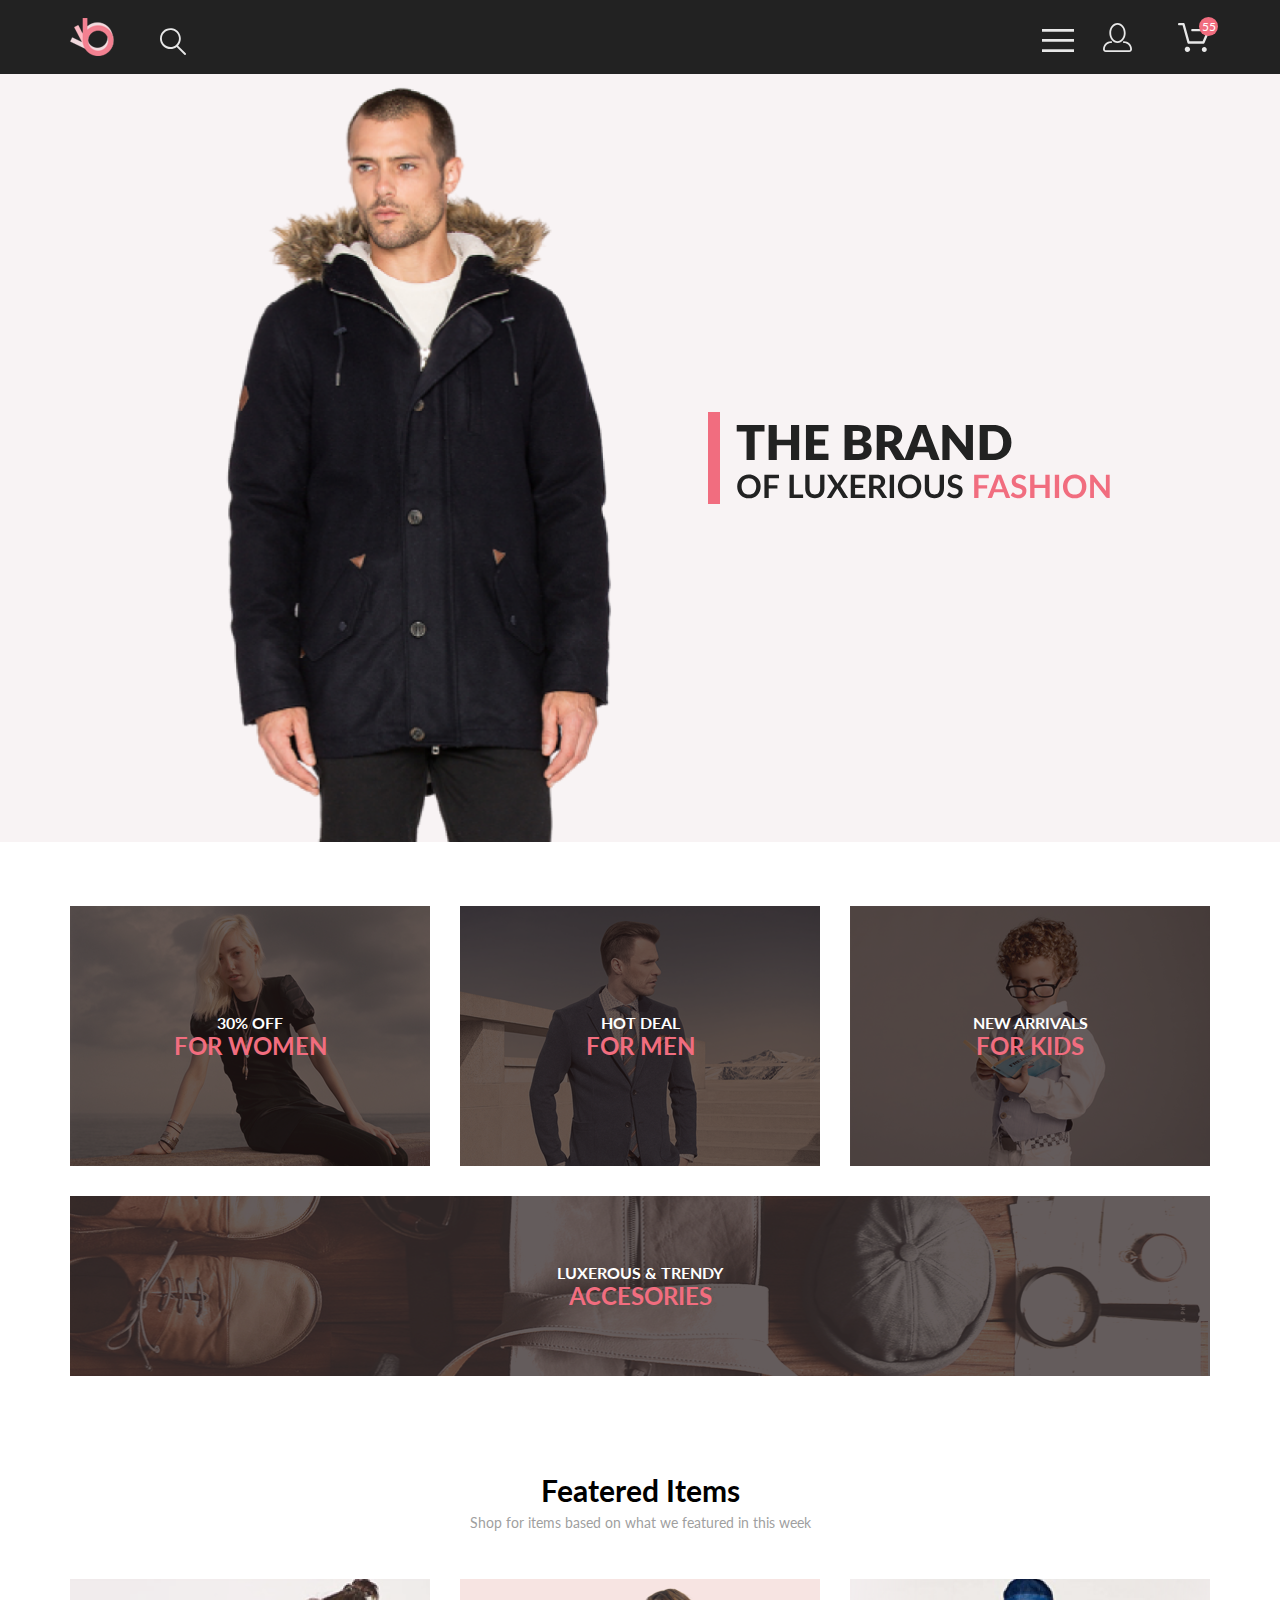
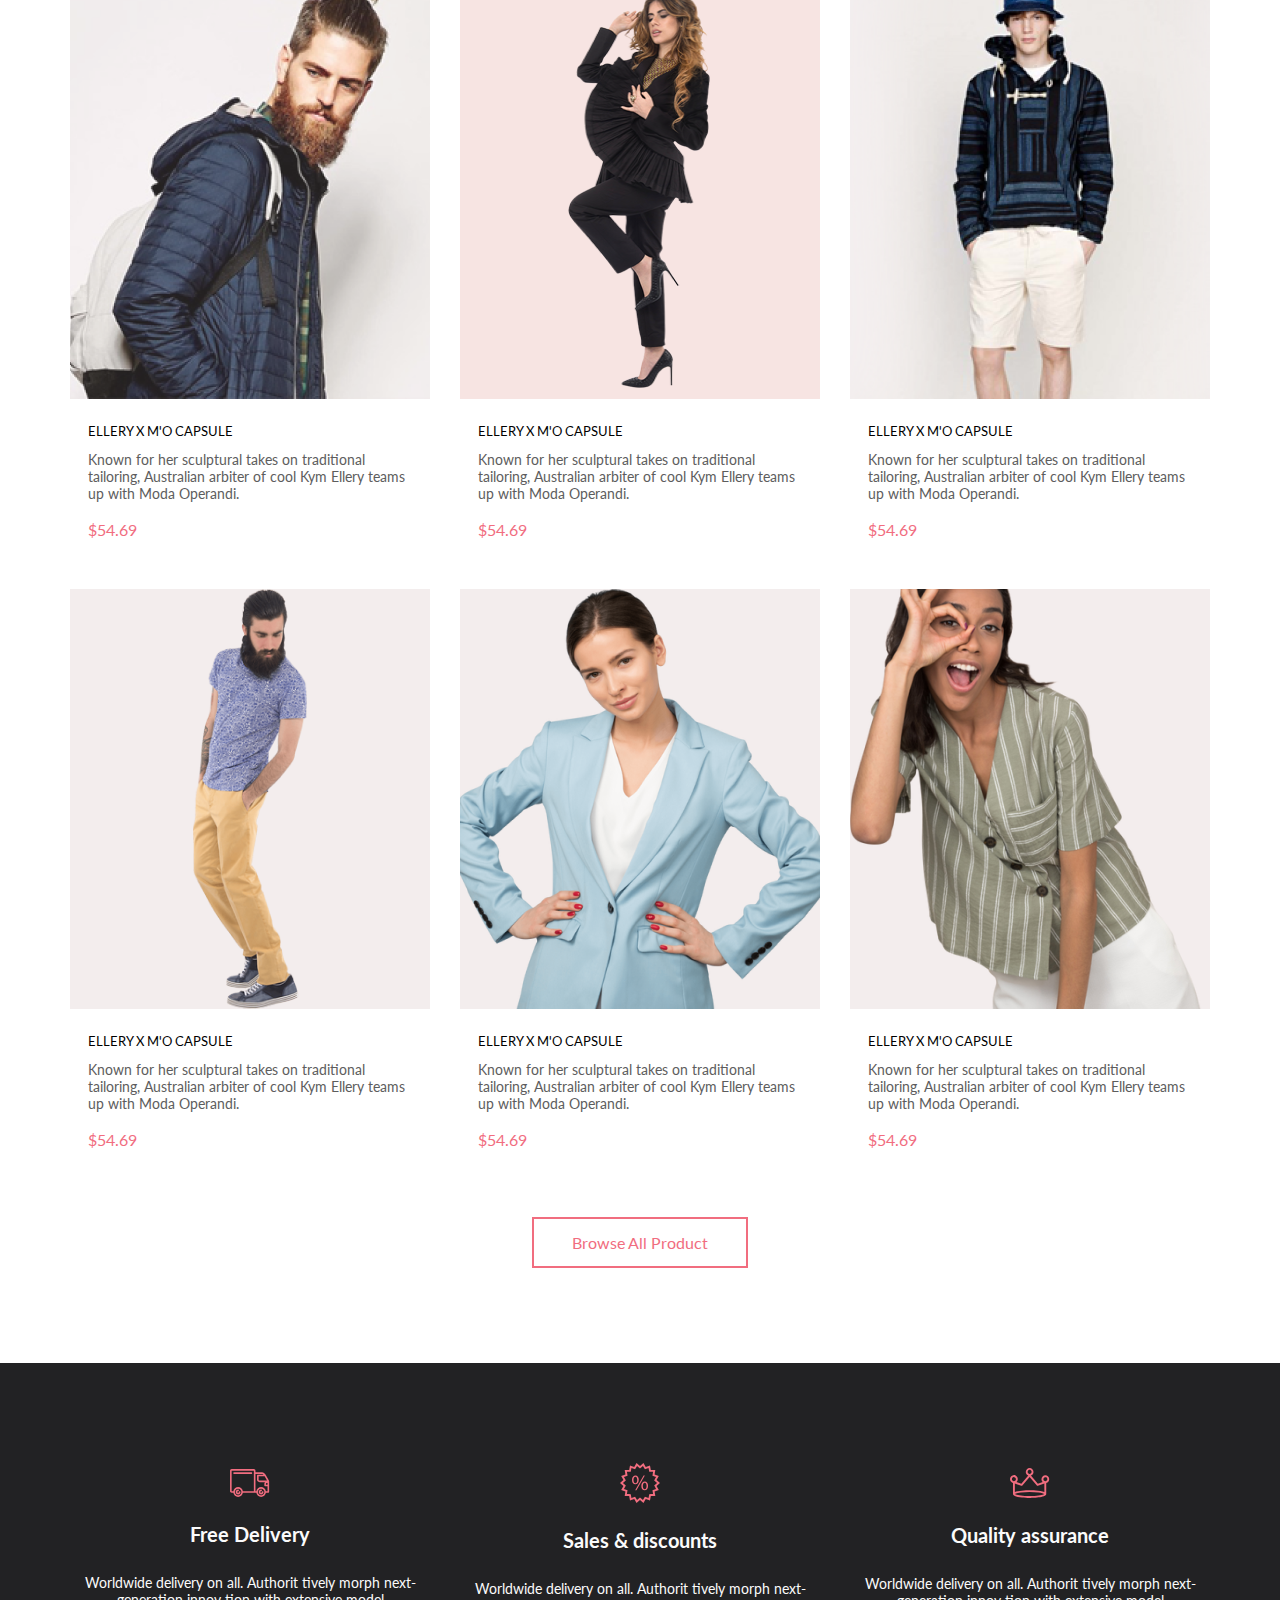
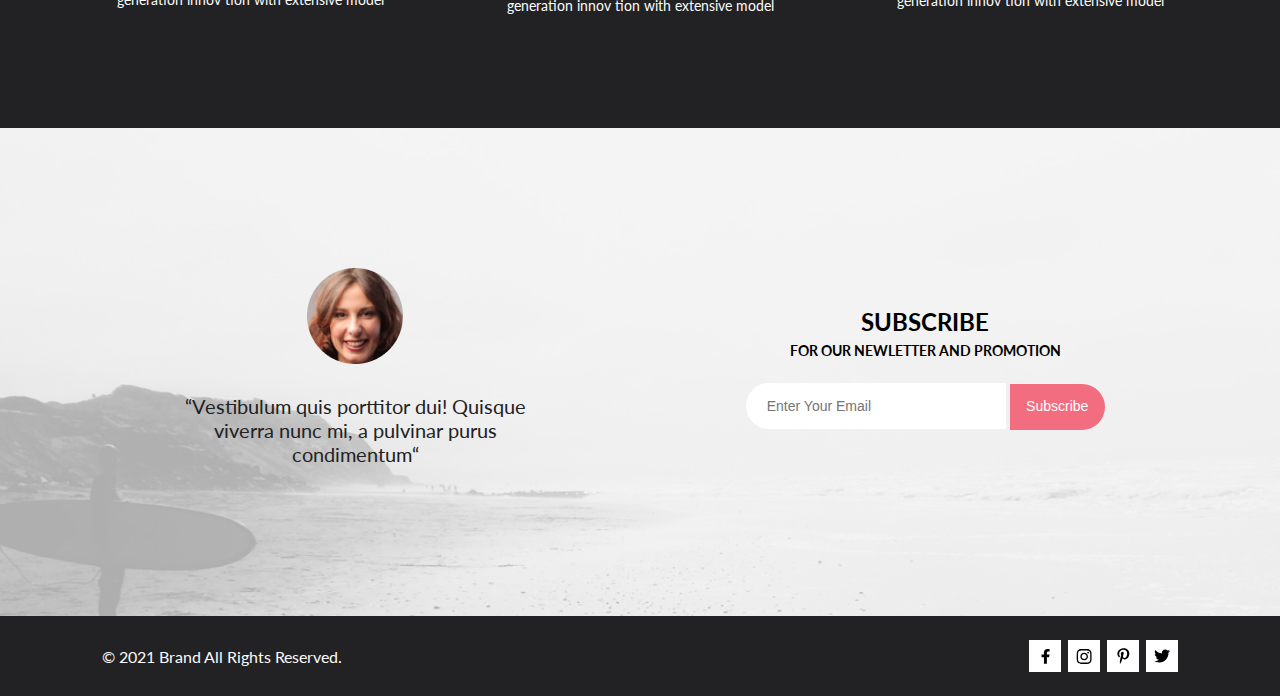
<file: index.html>
<!DOCTYPE html>
<html lang="en">

<head>
    <meta charset="UTF-8">
    <meta name="viewport" content="width=device-width, initial-scale=1.0">
    <title>Main - The Brand of Luxerous Fasion</title>
    <link href="style.css" rel="stylesheet">
    <link rel="icon" href="img/fav.ico" type="image/x-icon">
</head>

<body>
    <script>
        function toggleMenu(elemid) {
            var element = document.getElementById(elemid);
            element.classList.toggle("open")
            if (element == nav_side) {
                element = document.getElementById("nav_side_2");
                element.classList.toggle("open")
            }
        } 
    </script>

    <header>
        <div class="container">
            <div class="header_left">
                <a class="logo_icon" href="index.html">
                    <img src="img/logo.svg" alt="logo"></a>
                <a class="search_icon" href="#">
                    <img src="img/search.svg" alt="search"></a>
            </div>
            <div class="header_right">
                <a class="menu_icon" href="#" onclick="toggleMenu('nav_side')">
                    <img src="img/menu.svg" alt="menu"></a>
                <a class="profile_icon" href="registration.html">
                    <img src="img/usericon.svg" alt="profile"></a>
                <a class="cart_icon" href="cart.html">
                    <img src="img/cart.svg" alt="cart">
                    <span>55</span>
                </a>
            </div>
        </div>
    </header>

    <div class="banner_wrapper">
        <nav class="nav_side" id="nav_side">
            <img src="img/close.svg" alt="close" onclick="toggleMenu('nav_side')">
            <h3>MENU</h3>
            <ul>
                <li class="nav_side__category">MAN
                    <ul>
                        <li class="nav_side__subcategory">Accessories</li>
                        <li class="nav_side__subcategory">Bags</li>
                        <li class="nav_side__subcategory">Denim</li>
                        <li class="nav_side__subcategory">T-Shirts</li>
                    </ul>
                </li>
                <li class="nav_side__category">WOMAN
                    <ul>
                        <li class="nav_side__subcategory">Accessories</li>
                        <li class="nav_side__subcategory">Jackets & Coats</li>
                        <li class="nav_side__subcategory">Polos</li>
                        <li class="nav_side__subcategory">T-Shirts</li>
                        <li class="nav_side__subcategory">Shirts</li>
                    </ul>
                </li>
                <li class="nav_side__category">KIDS
                    <ul>
                        <li class="nav_side__subcategory">Accessories</li>
                        <li class="nav_side__subcategory">Jackets & Coats</li>
                        <li class="nav_side__subcategory">Polos</li>
                        <li class="nav_side__subcategory">T-Shirts</li>
                        <li class="nav_side__subcategory">Shirts</li>
                        <li class="nav_side__subcategory">Bags</li>
                    </ul>
                </li>
            </ul>
        </nav>
        <div class="banner_wrapper_dark" id="nav_side_2"></div>
        <div class="banner">
            <a href="index.html" class="banner_man">
                <img src="img/bunner_man.png" alt="man" class="banner_man_img"></a>
            <a href="index.html" class="banner_text">
                <img src="img/logo_written.svg" alt="The Brand of Luxerious Fashion" class="banner_text_img"></a>
        </div>
    </div>

    <main class="container">
        <nav class="nav_catalog">
            <a href="catalog.html" class="nav_catalog_item for_women">
                <h4>30% OFF</h4>
                <h3>FOR WOMEN</h3>
            </a>
            <a href="catalog.html" class="nav_catalog_item for_men">
                <h4>HOT DEAL</h4>
                <h3>FOR MEN</h3>
            </a>
            <a href="catalog.html" class="nav_catalog_item for_kids">
                <h4>NEW ARRIVALS</h4>
                <h3>FOR KIDS</h3>
            </a>
            <a href="catalog.html" class="nav_catalog_item for_accesories">
                <h4>LUXEROUS & TRENDY</h4>
                <h3>ACCESORIES</h3>
            </a>
        </nav>
        <div class="featured">
            <h2>Featered Items</h2>
            <p>Shop for items based on what we featured in this week</p>
            <div class="featured_items_grid">
                <div class="featured_item">
                    <div class="featured_item_wrapper">
                        <img src="img/products/man1.png" alt="product">
                        <div class="featured_item_wrapper_dark">
                            <a class="add-to-cart" href="cart.html">
                                <img src="img/cart.svg" alt="Add to cart">
                                <div>Add to cart</div>
                            </a>
                        </div>
                    </div>
                    <a class="product_link product_name_link" href="product.html">ELLERY X M'O CAPSULE</a>
                    <a class="product_link product_description_link" href="product.html">Known for her sculptural takes
                        on traditional tailoring, Australian
                        arbiter of cool Kym Ellery teams up with Moda Operandi.</a>
                    <a class="product_link product_price_link" href="product.html">$54.69</a>
                </div>
                <div class="featured_item">
                    <div class="featured_item_wrapper">
                        <img src="img/products/prod2.png" alt="product">
                        <div class="featured_item_wrapper_dark">
                            <a class="add-to-cart">
                                <img src="img/cart.svg" alt="Add to cart">
                                <div>Add to cart</div>
                            </a>
                        </div>
                    </div>
                    <a class="product_link product_name_link" href="product.html">ELLERY X M'O CAPSULE</a>
                    <a class="product_link product_description_link" href="product.html">Known for her sculptural takes
                        on traditional tailoring, Australian
                        arbiter of cool Kym Ellery teams up with Moda Operandi.</a>
                    <a class="product_link product_price_link" href="product.html">$54.69</a>
                </div>
                <div class="featured_item">
                    <div class="featured_item_wrapper">
                        <img src="img/products/man3.png" alt="product">
                        <div class="featured_item_wrapper_dark">
                            <a class="add-to-cart">
                                <img src="img/cart.svg" alt="Add to cart">
                                <div>Add to cart</div>
                            </a>
                        </div>
                    </div>
                    <a class="product_link product_name_link" href="product.html">ELLERY X M'O CAPSULE</a>
                    <a class="product_link product_description_link" href="product.html">Known for her sculptural takes
                        on traditional tailoring, Australian
                        arbiter of cool Kym Ellery teams up with Moda Operandi.</a>
                    <a class="product_link product_price_link" href="product.html">$54.69</a>
                </div>
                <div class="featured_item">
                    <div class="featured_item_wrapper">
                        <img src="img/products/man4.png" alt="product">
                        <div class="featured_item_wrapper_dark">
                            <a class="add-to-cart">
                                <img src="img/cart.svg" alt="Add to cart">
                                <div>Add to cart</div>
                            </a>
                        </div>
                    </div>
                    <a class="product_link product_name_link" href="product.html">ELLERY X M'O CAPSULE</a>
                    <a class="product_link product_description_link" href="product.html">Known for her sculptural takes
                        on traditional tailoring, Australian
                        arbiter of cool Kym Ellery teams up with Moda Operandi.</a>
                    <a class="product_link product_price_link" href="product.html">$54.69</a>
                </div>
                <div class="featured_item">
                    <div class="featured_item_wrapper">
                        <img src="img/products/prod5.png" alt="product">
                        <div class="featured_item_wrapper_dark">
                            <a class="add-to-cart">
                                <img src="img/cart.svg" alt="Add to cart">
                                <div>Add to cart</div>
                            </a>
                        </div>
                    </div>
                    <a class="product_link product_name_link" href="product.html">ELLERY X M'O CAPSULE</a>
                    <a class="product_link product_description_link" href="product.html">Known for her sculptural takes
                        on traditional tailoring, Australian
                        arbiter of cool Kym Ellery teams up with Moda Operandi.</a>
                    <a class="product_link product_price_link" href="product.html">$54.69</a>
                </div>
                <div class="featured_item">
                    <div class="featured_item_wrapper">
                        <img src="img/products/prod6.png" alt="product">
                        <div class="featured_item_wrapper_dark">
                            <a class="add-to-cart">
                                <img src="img/cart.svg" alt="Add to cart">
                                <div>Add to cart</div>
                            </a>
                        </div>
                    </div>
                    <a class="product_link product_name_link" href="product.html">ELLERY X M'O CAPSULE</a>
                    <a class="product_link product_description_link" href="product.html">Known for her sculptural takes
                        on traditional tailoring, Australian
                        arbiter of cool Kym Ellery teams up with Moda Operandi.</a>
                    <a class="product_link product_price_link" href="product.html">$54.69</a>
                </div>
            </div>
            <a class="to_catalog" href="catalog.html">Browse All Product</a>
        </div>
    </main>

    <footer>
        <div class="footer_top container">
            <div class="footer_top_item">
                <img src="img/delivery.svg" alt="delivery">
                <h4>Free Delivery</h4>
                <p>Worldwide delivery on all. Authorit tively morph next-generation innov tion with extensive model</p>
            </div>
            <div class="footer_top_item">
                <img src="img/sales_1.svg" alt="delivery">
                <h4>Sales & discounts</h4>
                <p>Worldwide delivery on all. Authorit tively morph next-generation innov tion with extensive model</p>
            </div>
            <div class="footer_top_item">
                <img src="img/crown_1.svg" alt="delivery">
                <h4>Quality assurance</h4>
                <p>Worldwide delivery on all. Authorit tively morph next-generation innov tion with extensive model</p>
            </div>
        </div>
        <div class="subscribe_mid">
            <div class="container subscribe_mid_wrapper">
                <div class="review">
                    <img src="img/review.png" alt="face">
                    <p>“Vestibulum quis porttitor dui! Quisque viverra nunc mi, a pulvinar purus condimentum“</p>
                </div>
                <div class="subscribe">
                    <h2>SUBSCRIBE</h2>
                    <p>FOR OUR NEWLETTER AND PROMOTION</p>
                    <form action="#">
                        <input type="email" class="subscribe_input" placeholder="Enter Your Email">
                        <button type="submit" class="subscribe_button">Subscribe</button>
                    </form>
                </div>
            </div>
        </div>
        <div class="footer_bottom">
            <div class="rights">
                <div>&copy; 2021 Brand All Rights Reserved.</div>
            </div>
            <div class="social">
                <a href="#"><img src="img/f.svg" alt="facebook"></a>
                <a href="#"><img src="img/inst.svg" alt="instagram"></a>
                <a href="#"><img src="img/pinterest.svg" alt="pinterest"></a>
                <a href="#"><img src="img/twitter.svg" alt="twitter"></a>
            </div>
        </div>
    </footer>

</body>

</html>
</file>
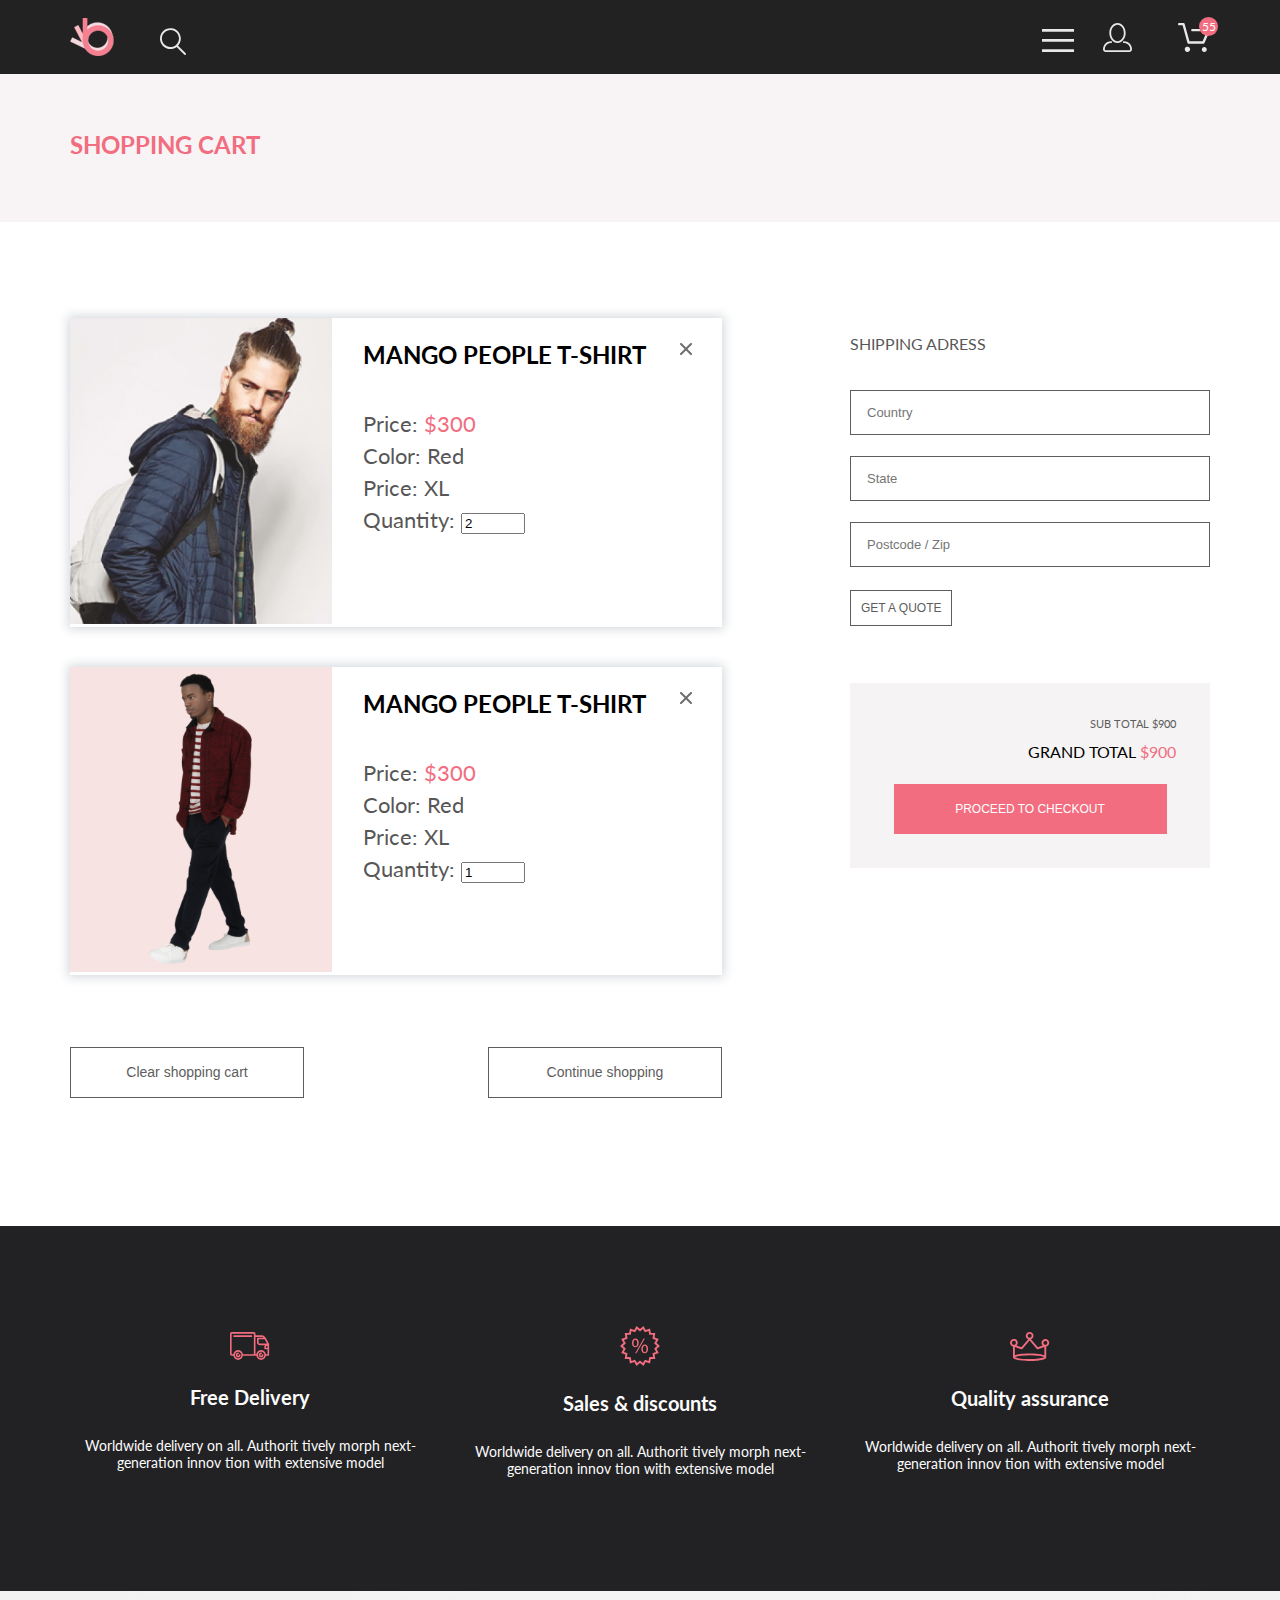
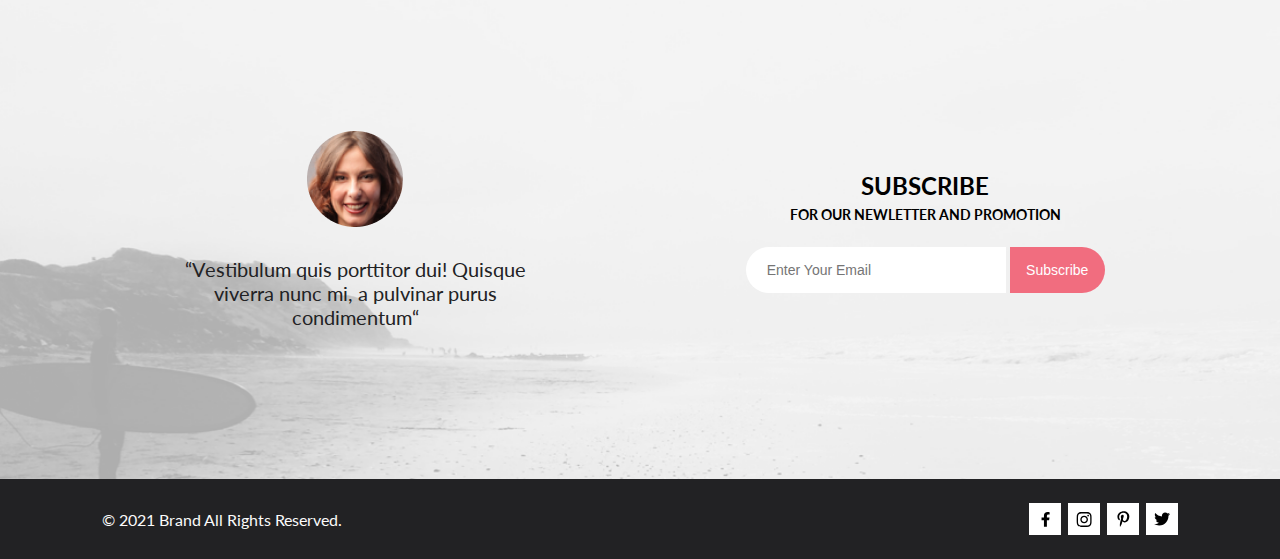
<file: cart.html>
<!DOCTYPE html>
<html lang="en">

<head>
    <meta charset="UTF-8">
    <meta name="viewport" content="width=device-width, initial-scale=1.0">
    <title>Cart - The Brand of Luxerous Fasion</title>
    <link href="style.css" rel="stylesheet">
    <link rel="icon" href="img/fav.ico" type="image/x-icon">
</head>

<body>
    <script>
        function toggleMenu(elemid) {
            var element = document.getElementById(elemid);
            element.classList.toggle("open")
            if (element == nav_side) {
                element = document.getElementById("nav_side_2");
                element.classList.toggle("open")
            }
        } 
    </script>

    <header>
        <div class="container">
            <div class="header_left">
                <a class="logo_icon" href="index.html">
                    <img src="img/logo.svg" alt="logo"></a>
                <a class="search_icon" href="#">
                    <img src="img/search.svg" alt="search"></a>
            </div>
            <div class="header_right">
                <a class="menu_icon" href="#" onclick="toggleMenu('nav_side')">
                    <img src="img/menu.svg" alt="menu"></a>
                <a class="profile_icon" href="registration.html">
                    <img src="img/usericon.svg" alt="profile"></a>
                <a class="cart_icon" href="cart.html">
                    <img src="img/cart.svg" alt="cart">
                    <span>55</span>
                </a>
            </div>
        </div>
    </header>

    <div class="catalog_top">
        <nav class="nav_side" id="nav_side">
            <img src="img/close.svg" alt="close" onclick="toggleMenu('nav_side')">
            <h3>MENU</h3>
            <ul>
                <li class="nav_side__category">MAN
                    <ul>
                        <li class="nav_side__subcategory">Accessories</li>
                        <li class="nav_side__subcategory">Bags</li>
                        <li class="nav_side__subcategory">Denim</li>
                        <li class="nav_side__subcategory">T-Shirts</li>
                    </ul>
                </li>
                <li class="nav_side__category">WOMAN
                    <ul>
                        <li class="nav_side__subcategory">Accessories</li>
                        <li class="nav_side__subcategory">Jackets & Coats</li>
                        <li class="nav_side__subcategory">Polos</li>
                        <li class="nav_side__subcategory">T-Shirts</li>
                        <li class="nav_side__subcategory">Shirts</li>
                    </ul>
                </li>
                <li class="nav_side__category">KIDS
                    <ul>
                        <li class="nav_side__subcategory">Accessories</li>
                        <li class="nav_side__subcategory">Jackets & Coats</li>
                        <li class="nav_side__subcategory">Polos</li>
                        <li class="nav_side__subcategory">T-Shirts</li>
                        <li class="nav_side__subcategory">Shirts</li>
                        <li class="nav_side__subcategory">Bags</li>
                    </ul>
                </li>
            </ul>
        </nav>
        <div class="banner_wrapper_dark" id="nav_side_2"></div>
        <div class="container catalog_top__header_center">
            <h1>SHOPPING CART</h1>
        </div>
    </div>

    <main class="mainCart container">
        <div class="cart">
            <div class="productsInCart">
                <div class="productsInCart__item">
                    <div class="productsInCart__prodImg">
                        <img src="img/products/man1.png" alt="product">
                    </div>
                    <div class="productsInCart__prodDescription">
                        <h3>MANGO PEOPLE T-SHIRT</h3>
                        <p>Price: <span class="productsInCart__prodDescription_pink">$300</span></p>
                        <p>Color: <span>Red</span></p>
                        <p>Price: <span>XL</span></p>
                        <div>Quantity: <input type="number" value="2" min="1" max="999"></div>
                    </div>
                    <div class="productsInCart__closeBtn">
                        <img src="img/close.svg" alt="">
                    </div>
                </div>
                <div class="productsInCart__item">
                    <div class="productsInCart__prodImg">
                        <img src="img/products/man2.png" alt="product">
                    </div>
                    <div class="productsInCart__prodDescription">
                        <h3>MANGO PEOPLE T-SHIRT</h3>
                        <p>Price: <span class="productsInCart__prodDescription_pink">$300</span></p>
                        <p>Color: <span>Red</span></p>
                        <p>Price: <span>XL</span></p>
                        <div>Quantity: <input type="number" value="1" min="1" max="999"></div>
                    </div>
                    <div class="productsInCart__closeBtn">
                        <img src="img/close.svg" alt="">
                    </div>
                </div>
            </div>
            <div class="cart__buttons">
                <button type="reset">Clear shopping cart</button>
                <button>Continue shopping</button>
            </div>
        </div>
        <div class="shippingAndTotal">
            <form class="shippingForm">
                <p>SHIPPING ADRESS</p>
                <input type="text" placeholder="Country">
                <input type="text" placeholder="State">
                <input type="text" placeholder="Postcode / Zip">
                <button type="submit">GET A QUOTE</button>
            </form>
            <div class="total">
                <div>SUB TOTAL <span>$900</span></div>
                <div>GRAND TOTAL <span class="productsInCart__prodDescription_pink">$900</span></div>
                <button>PROCEED TO CHECKOUT</button>
            </div>
        </div>
    </main>

    <footer>
        <div class="footer_top container">
            <div class="footer_top_item">
                <img src="img/delivery.svg" alt="delivery">
                <h4>Free Delivery</h4>
                <p>Worldwide delivery on all. Authorit tively morph next-generation innov tion with extensive model</p>
            </div>
            <div class="footer_top_item">
                <img src="img/sales_1.svg" alt="delivery">
                <h4>Sales & discounts</h4>
                <p>Worldwide delivery on all. Authorit tively morph next-generation innov tion with extensive model</p>
            </div>
            <div class="footer_top_item">
                <img src="img/crown_1.svg" alt="delivery">
                <h4>Quality assurance</h4>
                <p>Worldwide delivery on all. Authorit tively morph next-generation innov tion with extensive model</p>
            </div>
        </div>
        <div class="subscribe_mid">
            <div class="container subscribe_mid_wrapper">
                <div class="review">
                    <img src="img/review.png" alt="face">
                    <p>“Vestibulum quis porttitor dui! Quisque viverra nunc mi, a pulvinar purus condimentum“</p>
                </div>
                <div class="subscribe">
                    <h2>SUBSCRIBE</h2>
                    <p>FOR OUR NEWLETTER AND PROMOTION</p>
                    <form action="#">
                        <input type="email" class="subscribe_input" placeholder="Enter Your Email">
                        <button type="submit" class="subscribe_button">Subscribe</button>
                    </form>
                </div>
            </div>
        </div>
        <div class="footer_bottom">
            <div class="rights">
                <div>&copy; 2021 Brand All Rights Reserved.</div>
            </div>
            <div class="social">
                <a href="#"><img src="img/f.svg" alt="facebook"></a>
                <a href="#"><img src="img/inst.svg" alt="instagram"></a>
                <a href="#"><img src="img/pinterest.svg" alt="pinterest"></a>
                <a href="#"><img src="img/twitter.svg" alt="twitter"></a>
            </div>
        </div>
    </footer>
</body>
</file>
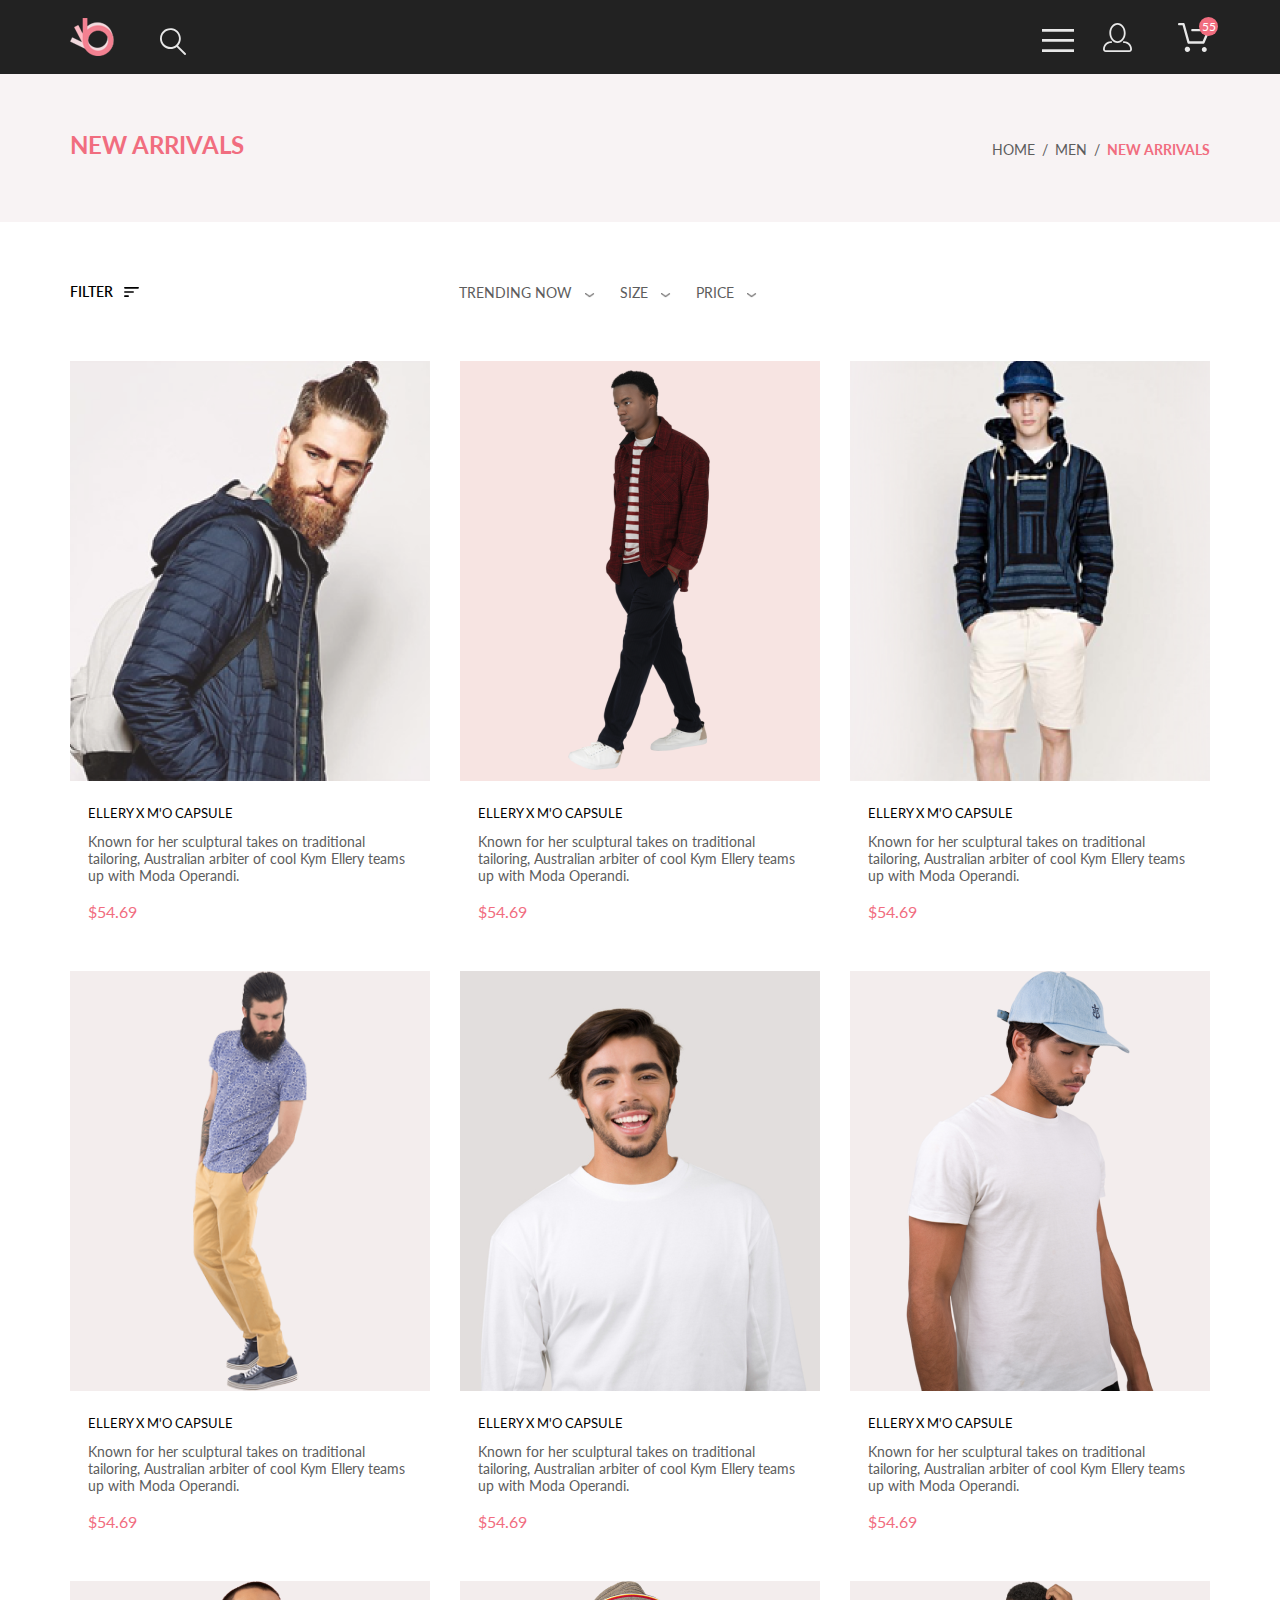
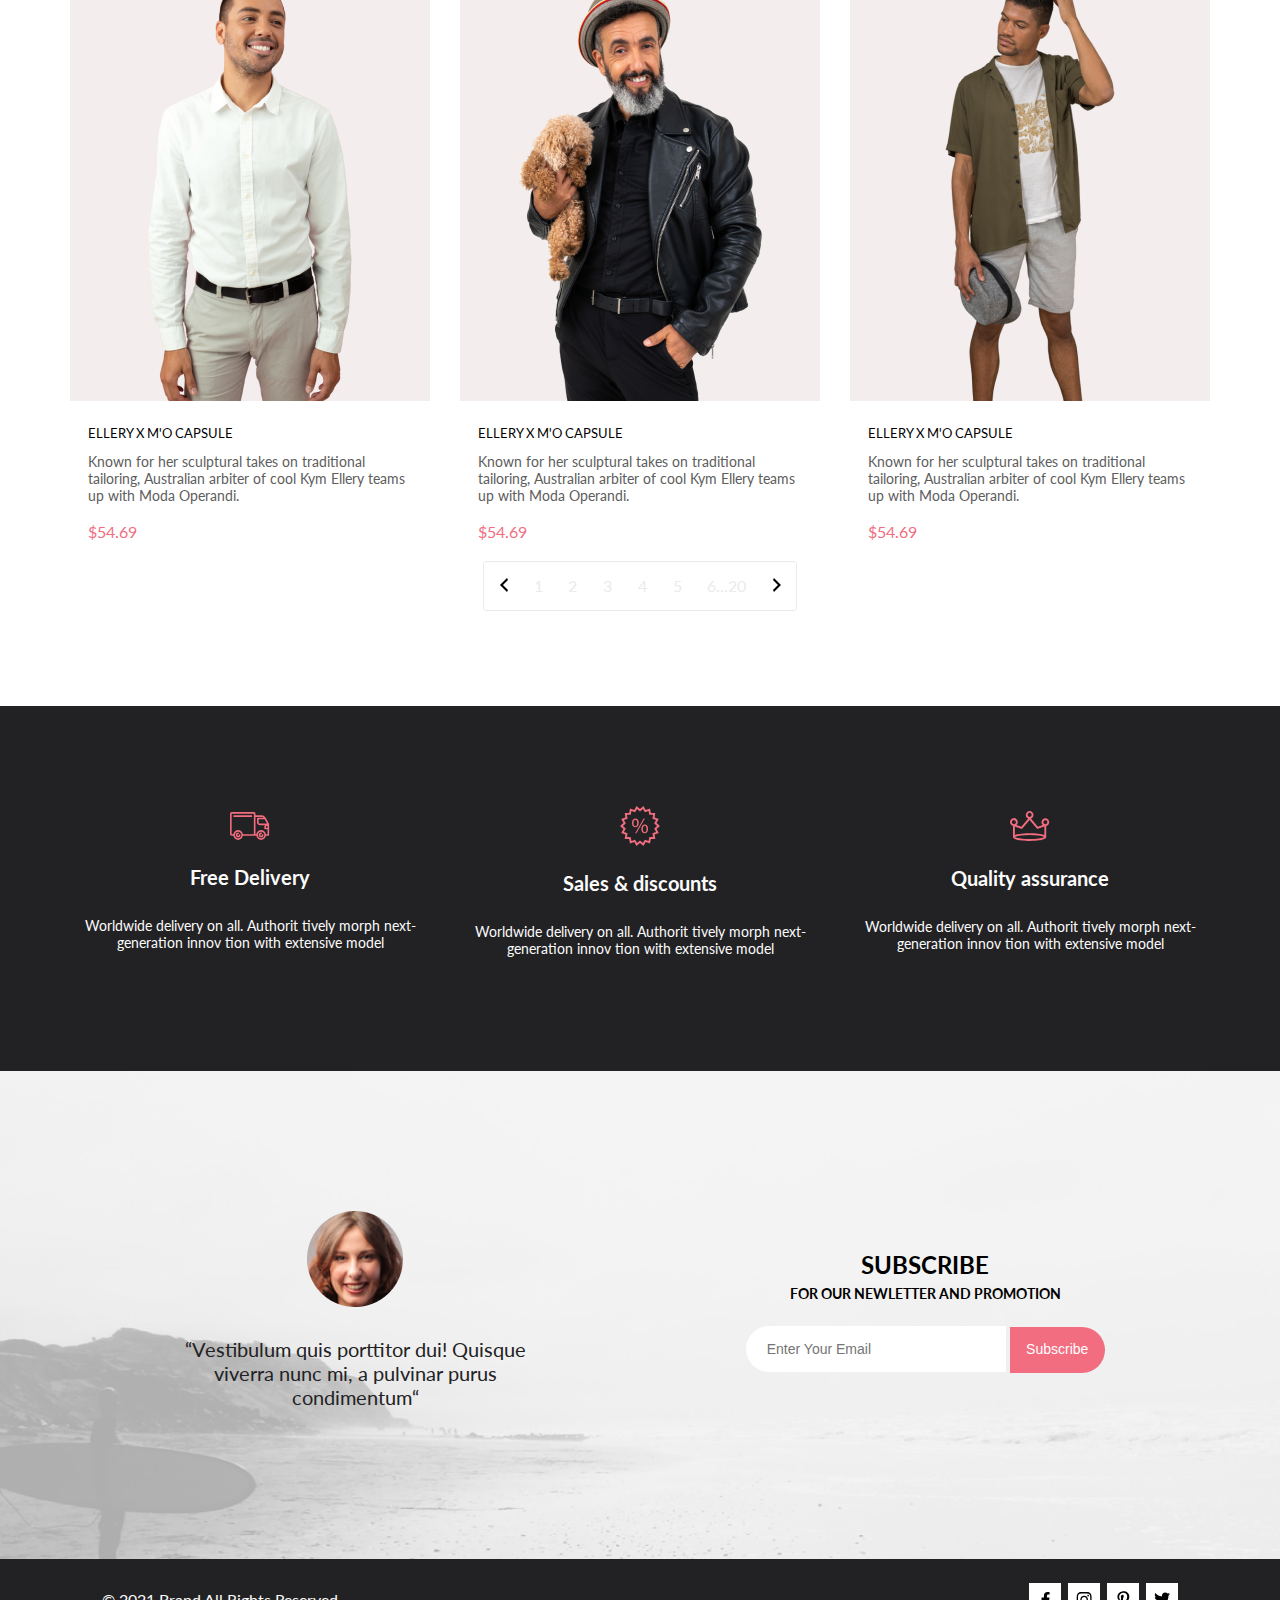
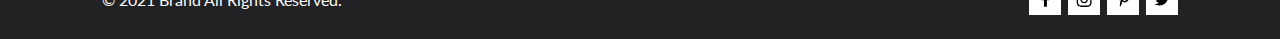
<file: catalog.html>
<!DOCTYPE html>
<html lang="en">

<head>
    <meta charset="UTF-8">
    <meta name="viewport" content="width=device-width, initial-scale=1.0">
    <title>Catalog - The Brand of Luxerous Fasion</title>
    <link href="style.css" rel="stylesheet">
    <link rel="icon" href="img/fav.ico" type="image/x-icon">
</head>

<body>
    <script>
        function toggleMenu(elemid) {
            var element = document.getElementById(elemid);
            element.classList.toggle("open")
            if (element == nav_side) {
                element = document.getElementById("nav_side_2");
                element.classList.toggle("open")
            }
        } 
    </script>

    <header>
        <div class="container">
            <div class="header_left">
                <a class="logo_icon" href="index.html">
                    <img src="img/logo.svg" alt="logo"></a>
                <a class="search_icon" href="#">
                    <img src="img/search.svg" alt="search"></a>
            </div>
            <div class="header_right">
                <a class="menu_icon" href="#" onclick="toggleMenu('nav_side')">
                    <img src="img/menu.svg" alt="menu"></a>
                <a class="profile_icon" href="registration.html">
                    <img src="img/usericon.svg" alt="profile"></a>
                <a class="cart_icon" href="cart.html">
                    <img src="img/cart.svg" alt="cart">
                    <span>55</span>
                </a>
            </div>
        </div>
    </header>

    <div class="catalog_top">
        <nav class="nav_side" id="nav_side">
            <img src="img/close.svg" alt="close" onclick="toggleMenu('nav_side')">
            <h3>MENU</h3>
            <ul>
                <li class="nav_side__category">MAN
                    <ul>
                        <li class="nav_side__subcategory">Accessories</li>
                        <li class="nav_side__subcategory">Bags</li>
                        <li class="nav_side__subcategory">Denim</li>
                        <li class="nav_side__subcategory">T-Shirts</li>
                    </ul>
                </li>
                <li class="nav_side__category">WOMAN
                    <ul>
                        <li class="nav_side__subcategory">Accessories</li>
                        <li class="nav_side__subcategory">Jackets & Coats</li>
                        <li class="nav_side__subcategory">Polos</li>
                        <li class="nav_side__subcategory">T-Shirts</li>
                        <li class="nav_side__subcategory">Shirts</li>
                    </ul>
                </li>
                <li class="nav_side__category">KIDS
                    <ul>
                        <li class="nav_side__subcategory">Accessories</li>
                        <li class="nav_side__subcategory">Jackets & Coats</li>
                        <li class="nav_side__subcategory">Polos</li>
                        <li class="nav_side__subcategory">T-Shirts</li>
                        <li class="nav_side__subcategory">Shirts</li>
                        <li class="nav_side__subcategory">Bags</li>
                    </ul>
                </li>
            </ul>
        </nav>
        <div class="banner_wrapper_dark" id="nav_side_2"></div>
        <div class="container">
            <h1>NEW ARRIVALS</h1>
            <div class="catalog_bread">
                <a href="index.html">HOME</a>
                <span>/</span>
                <a href="catalog.html">MEN</a>
                <span>/</span>
                <a href="catalog.html">NEW ARRIVALS</a>
            </div>
        </div>
    </div>

    <main class="container">
        <div class="filter_menu">
            <div class="filter_category">
                <div class="filter_btn">
                    <span onclick="toggleMenu('filter_category_list')">FILTER</span>
                    <img onclick="toggleMenu('filter_category_list')" src="img/catalog/filter.svg" alt="filter">
                </div>
                <div class="filter_category_list" id="filter_category_list">
                    <div class="filter_btn filter_active">
                        <span onclick="toggleMenu('filter_category_list')">FILTER</span>
                        <img onclick="toggleMenu('filter_category_list')" src="img/catalog/filter_active.svg"
                            alt="filter">
                    </div>
                    <div>
                        <div class="list_top" onclick="toggleMenu('category_list')">CATEGORY
                        </div>
                        <ul class="sublist" id="category_list">
                            <li class="list_sub">Accessories</li>
                            <li class="list_sub">Bags</li>
                            <li class="list_sub">Denim</li>
                            <li class="list_sub">Hoodies & Sweatshirts</li>
                            <li class="list_sub">Jackets & Coats</li>
                            <li class="list_sub">Polos</li>
                            <li class="list_sub">Shirts</li>
                            <li class="list_sub">Shoes</li>
                            <li class="list_sub">Sweaters & Knits</li>
                            <li class="list_sub">T-Shirts</li>
                            <li class="list_sub">Tanks</li>
                        </ul>
                    </div>
                    <div>
                        <div class="list_top" onclick="toggleMenu('brand_list')">BRAND</div>
                        <ul class="sublist" id="brand_list">
                            <li class="list_sub">sub</li>
                            <li class="list_sub">sub</li>
                            <li class="list_sub">sub</li>
                        </ul>
                    </div>
                    <div>
                        <div class="list_top" onclick="toggleMenu('designer_list')">DESINER</div>
                        <ul class="sublist" id="designer_list">
                            <li class="list_sub">sub</li>
                            <li class="list_sub">sub</li>
                            <li class="list_sub">sub</li>
                        </ul>
                    </div>
                </div>
            </div>
            <div class="filter-parametr">
                <div class="filter-parametr__dropdown">
                    <div class="filter-parametr__dropdown_wrap" onclick="toggleMenu('trend_form')">
                        <span>TRENDING NOW</span>
                        <img src="img/catalog/arrowdown.png" alt="dropdown">
                    </div>
                    <form class="filter_form" action="#" id="trend_form">
                        <label><input type="checkbox">Trend</label>
                        <label><input type="checkbox">Trend</label>
                        <label><input type="checkbox">Trend</label>
                    </form>
                </div>
                <div class="filter-parametr__dropdown">
                    <div class="filter-parametr__dropdown_wrap" onclick="toggleMenu('size_form')">
                        <span>SIZE</span>
                        <img src="img/catalog/arrowdown.png" alt="dropdown">
                    </div>
                    <form class="filter_form" action="#" id="size_form">
                        <label><input type="checkbox">XS</label>
                        <label><input type="checkbox">S</label>
                        <label><input type="checkbox">M</label>
                        <label><input type="checkbox">L</label>
                    </form>
                </div>
                <div class="filter-parametr__dropdown">
                    <div class="filter-parametr__dropdown_wrap" onclick="toggleMenu('price_form')">
                        <span>PRICE</span>
                        <img src="img/catalog/arrowdown.png" alt="dropdown">
                    </div>
                    <form class="filter_form" action="#" id="price_form">
                        <label><input type="checkbox">$52.00</label>
                    </form>
                </div>
            </div>
        </div>

        <div class="featured_items_grid">
            <div class="featured_item">
                <div class="featured_item_wrapper">
                    <img src="img/products/man1.png" alt="product">
                    <div class="featured_item_wrapper_dark">
                        <a class="add_to_cart">
                            <img src="img/cart.svg" alt="Add to cart">
                            <div>Add to cart</div>
                        </a>
                    </div>
                </div>
                <a class="product_link product_name_link" href="product.html">ELLERY X M'O CAPSULE</a>
                <a class="product_link product_description_link" href="product.html">Known for her sculptural
                    takes
                    on traditional tailoring, Australian
                    arbiter of cool Kym Ellery teams up with Moda Operandi.</a>
                <a class="product_link product_price_link" href="product.html">$54.69</a>
            </div>
            <div class="featured_item">
                <div class="featured_item_wrapper">
                    <img src="img/products/man2.png" alt="product">
                    <div class="featured_item_wrapper_dark">
                        <a class="add_to_cart">
                            <img src="img/cart.svg" alt="Add to cart">
                            <div>Add to cart</div>
                        </a>
                    </div>
                </div>
                <a class="product_link product_name_link" href="product.html">ELLERY X M'O CAPSULE</a>
                <a class="product_link product_description_link" href="product.html">Known for her sculptural
                    takes
                    on traditional tailoring, Australian
                    arbiter of cool Kym Ellery teams up with Moda Operandi.</a>
                <a class="product_link product_price_link" href="product.html">$54.69</a>
            </div>
            <div class="featured_item">
                <div class="featured_item_wrapper">
                    <img src="img/products/man3.png" alt="product">
                    <div class="featured_item_wrapper_dark">
                        <a class="add_to_cart">
                            <img src="img/cart.svg" alt="Add to cart">
                            <div>Add to cart</div>
                        </a>
                    </div>
                </div>
                <a class="product_link product_name_link" href="product.html">ELLERY X M'O CAPSULE</a>
                <a class="product_link product_description_link" href="product.html">Known for her sculptural
                    takes
                    on traditional tailoring, Australian
                    arbiter of cool Kym Ellery teams up with Moda Operandi.</a>
                <a class="product_link product_price_link" href="product.html">$54.69</a>
            </div>
            <div class="featured_item">
                <div class="featured_item_wrapper">
                    <img src="img/products/man4.png" alt="product">
                    <div class="featured_item_wrapper_dark">
                        <a class="add_to_cart">
                            <img src="img/cart.svg" alt="Add to cart">
                            <div>Add to cart</div>
                        </a>
                    </div>
                </div>
                <a class="product_link product_name_link" href="product.html">ELLERY X M'O CAPSULE</a>
                <a class="product_link product_description_link" href="product.html">Known for her sculptural
                    takes
                    on traditional tailoring, Australian
                    arbiter of cool Kym Ellery teams up with Moda Operandi.</a>
                <a class="product_link product_price_link" href="product.html">$54.69</a>
            </div>
            <div class="featured_item">
                <div class="featured_item_wrapper">
                    <img src="img/products/man5.png" alt="product">
                    <div class="featured_item_wrapper_dark">
                        <a class="add_to_cart">
                            <img src="img/cart.svg" alt="Add to cart">
                            <div>Add to cart</div>
                        </a>
                    </div>
                </div>
                <a class="product_link product_name_link" href="product.html">ELLERY X M'O CAPSULE</a>
                <a class="product_link product_description_link" href="product.html">Known for her sculptural
                    takes
                    on traditional tailoring, Australian
                    arbiter of cool Kym Ellery teams up with Moda Operandi.</a>
                <a class="product_link product_price_link" href="product.html">$54.69</a>
            </div>
            <div class="featured_item">
                <div class="featured_item_wrapper">
                    <img src="img/products/man6.png" alt="product">
                    <div class="featured_item_wrapper_dark">
                        <a class="add_to_cart">
                            <img src="img/cart.svg" alt="Add to cart">
                            <div>Add to cart</div>
                        </a>
                    </div>
                </div>
                <a class="product_link product_name_link" href="product.html">ELLERY X M'O CAPSULE</a>
                <a class="product_link product_description_link" href="product.html">Known for her sculptural
                    takes
                    on traditional tailoring, Australian
                    arbiter of cool Kym Ellery teams up with Moda Operandi.</a>
                <a class="product_link product_price_link" href="product.html">$54.69</a>
            </div>
            <div class="featured_item">
                <div class="featured_item_wrapper">
                    <img src="img/products/man7.png" alt="product">
                    <div class="featured_item_wrapper_dark">
                        <a class="add_to_cart">
                            <img src="img/cart.svg" alt="Add to cart">
                            <div>Add to cart</div>
                        </a>
                    </div>
                </div>
                <a class="product_link product_name_link" href="product.html">ELLERY X M'O CAPSULE</a>
                <a class="product_link product_description_link" href="product.html">Known for her sculptural
                    takes
                    on traditional tailoring, Australian
                    arbiter of cool Kym Ellery teams up with Moda Operandi.</a>
                <a class="product_link product_price_link" href="product.html">$54.69</a>
            </div>
            <div class="featured_item">
                <div class="featured_item_wrapper">
                    <img src="img/products/man8.png" alt="product">
                    <div class="featured_item_wrapper_dark">
                        <a class="add_to_cart">
                            <img src="img/cart.svg" alt="Add to cart">
                            <div>Add to cart</div>
                        </a>
                    </div>
                </div>
                <a class="product_link product_name_link" href="product.html">ELLERY X M'O CAPSULE</a>
                <a class="product_link product_description_link" href="product.html">Known for her sculptural
                    takes
                    on traditional tailoring, Australian
                    arbiter of cool Kym Ellery teams up with Moda Operandi.</a>
                <a class="product_link product_price_link" href="product.html">$54.69</a>
            </div>
            <div class="featured_item">
                <div class="featured_item_wrapper">
                    <img src="img/products/man9.png" alt="product">
                    <div class="featured_item_wrapper_dark">
                        <a class="add_to_cart">
                            <img src="img/cart.svg" alt="Add to cart">
                            <div>Add to cart</div>
                        </a>
                    </div>
                </div>
                <a class="product_link product_name_link" href="product.html">ELLERY X M'O CAPSULE</a>
                <a class="product_link product_description_link" href="product.html">Known for her sculptural
                    takes
                    on traditional tailoring, Australian
                    arbiter of cool Kym Ellery teams up with Moda Operandi.</a>
                <a class="product_link product_price_link" href="product.html">$54.69</a>
            </div>
        </div>

        <div class="pagination_wrapper">
            <div class="pagination">
                <a href="#"><img src="img/catalog/previous.svg" alt="previous"></a>
                <a href="">1</a>
                <a href="">2</a>
                <a href="">3</a>
                <a href="">4</a>
                <a href="">5</a>
                <a href="">6...20</a>
                <a href="#"><img src="img/catalog/next.svg" alt="previous"></a>
            </div>
        </div>
    </main>

    <footer>
        <div class="footer_top container">
            <div class="footer_top_item">
                <img src="img/delivery.svg" alt="delivery">
                <h4>Free Delivery</h4>
                <p>Worldwide delivery on all. Authorit tively morph next-generation innov tion with extensive model</p>
            </div>
            <div class="footer_top_item">
                <img src="img/sales_1.svg" alt="delivery">
                <h4>Sales & discounts</h4>
                <p>Worldwide delivery on all. Authorit tively morph next-generation innov tion with extensive model</p>
            </div>
            <div class="footer_top_item">
                <img src="img/crown_1.svg" alt="delivery">
                <h4>Quality assurance</h4>
                <p>Worldwide delivery on all. Authorit tively morph next-generation innov tion with extensive model</p>
            </div>
        </div>
        <div class="subscribe_mid">
            <div class="container subscribe_mid_wrapper">
                <div class="review">
                    <img src="img/review.png" alt="face">
                    <p>“Vestibulum quis porttitor dui! Quisque viverra nunc mi, a pulvinar purus condimentum“</p>
                </div>
                <div class="subscribe">
                    <h2>SUBSCRIBE</h2>
                    <p>FOR OUR NEWLETTER AND PROMOTION</p>
                    <form action="#">
                        <input type="email" class="subscribe_input" placeholder="Enter Your Email">
                        <button type="submit" class="subscribe_button">Subscribe</button>
                    </form>
                </div>
            </div>
        </div>
        <div class="footer_bottom">
            <div class="rights">
                <div>&copy; 2021 Brand All Rights Reserved.</div>
            </div>
            <div class="social">
                <a href="#"><img src="img/f.svg" alt="facebook"></a>
                <a href="#"><img src="img/inst.svg" alt="instagram"></a>
                <a href="#"><img src="img/pinterest.svg" alt="pinterest"></a>
                <a href="#"><img src="img/twitter.svg" alt="twitter"></a>
            </div>
        </div>
    </footer>
</body>
</file>
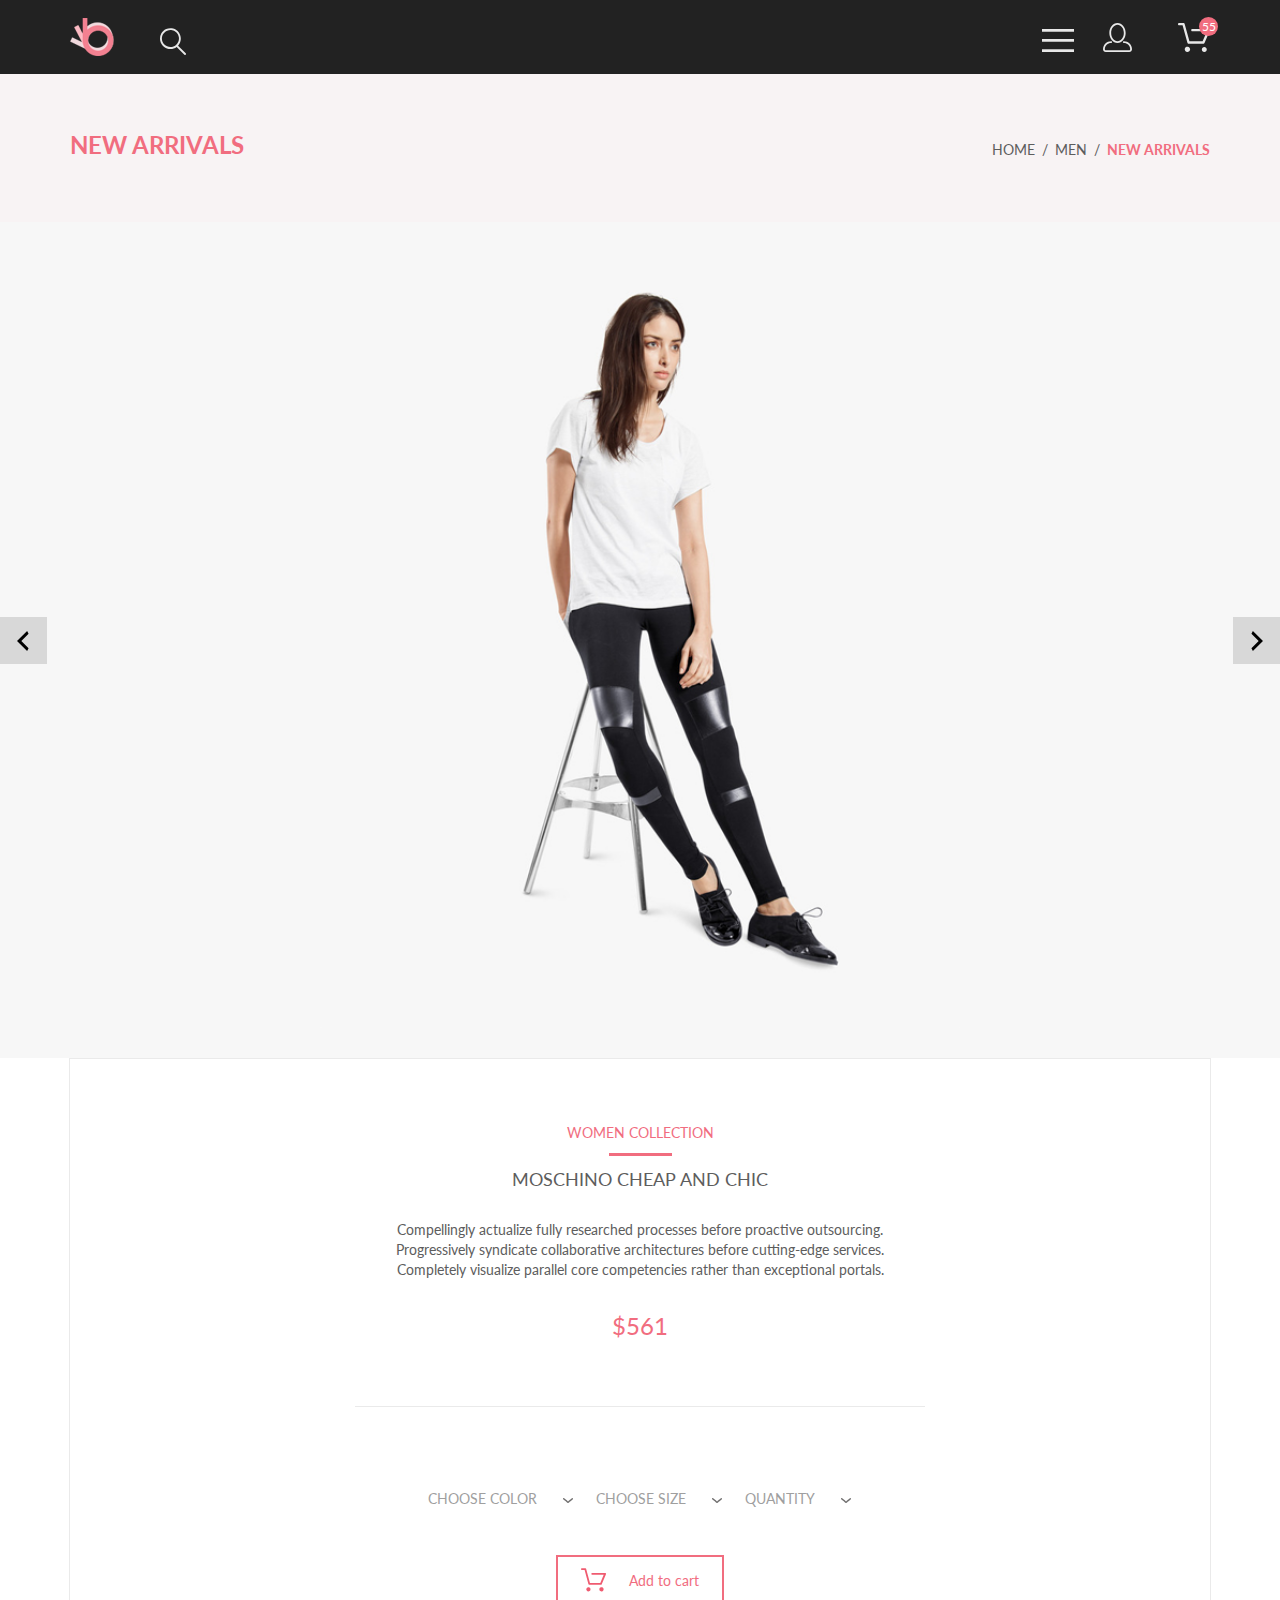
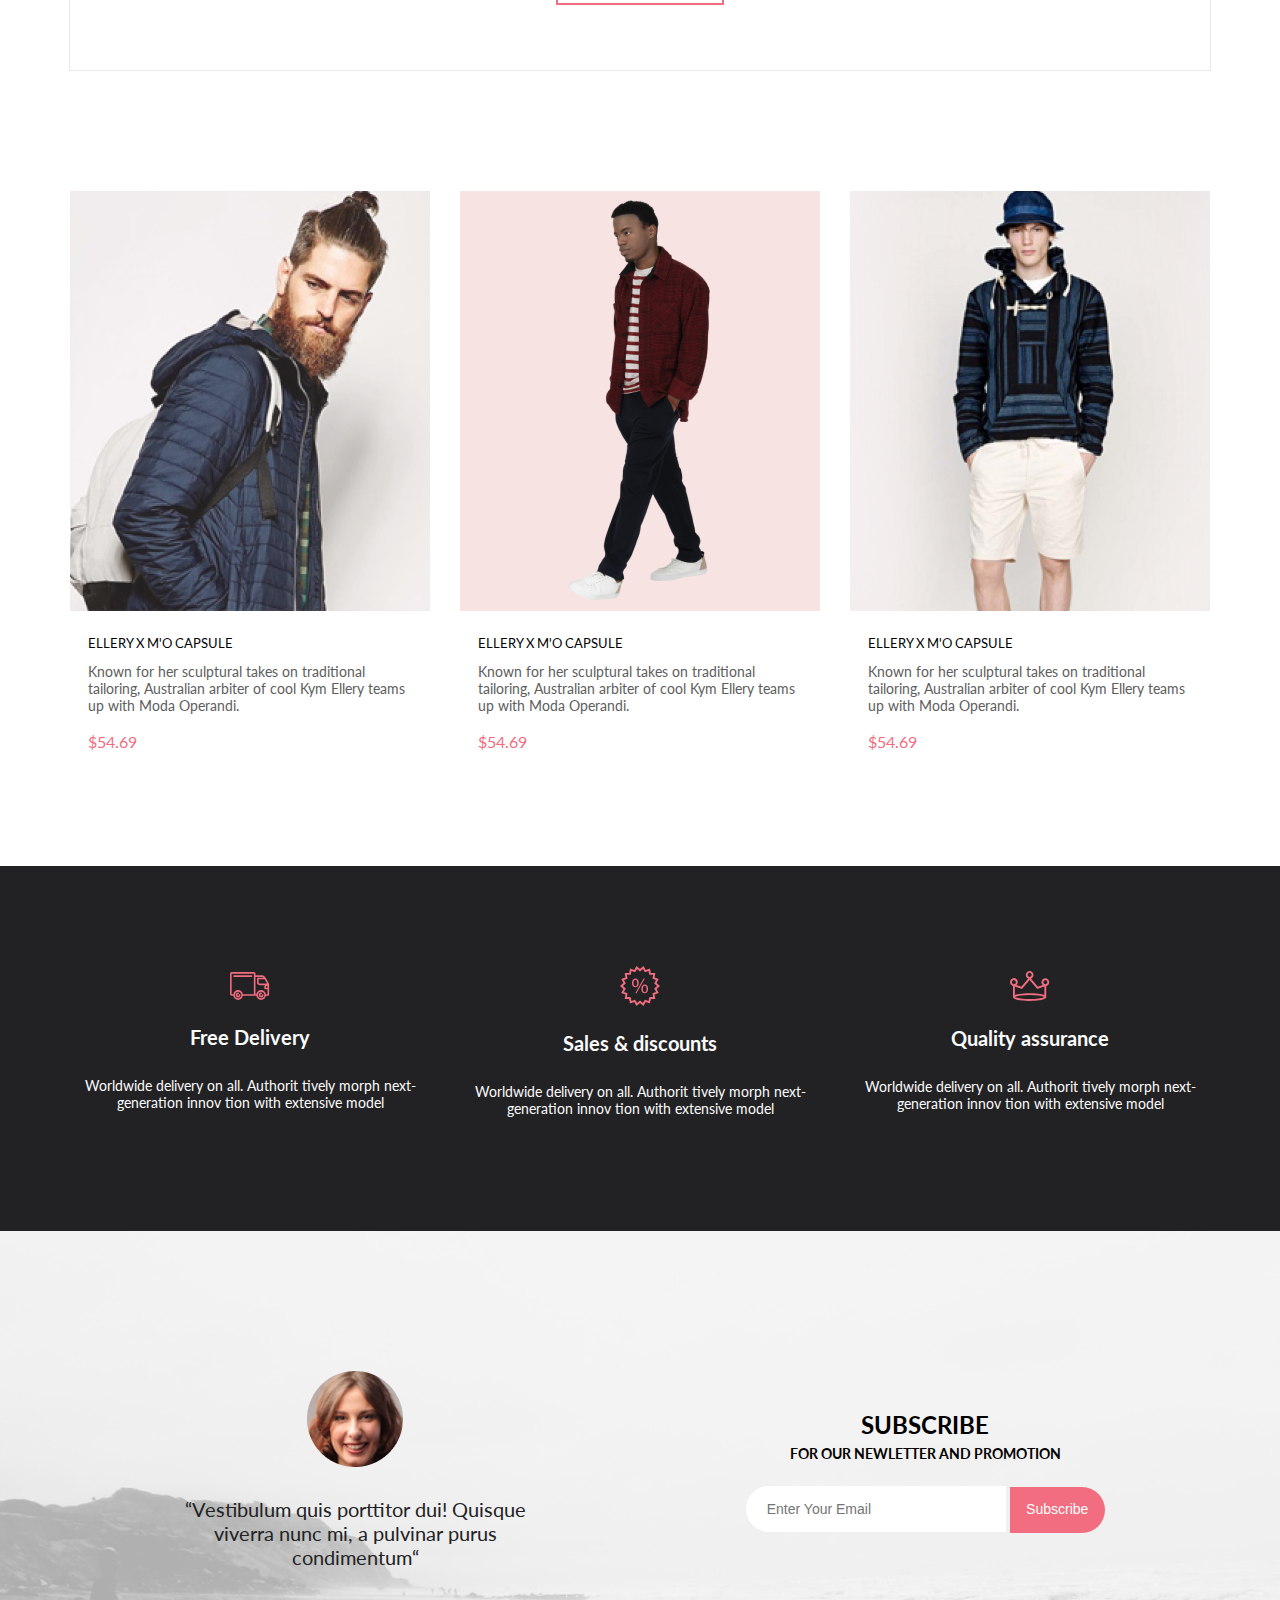
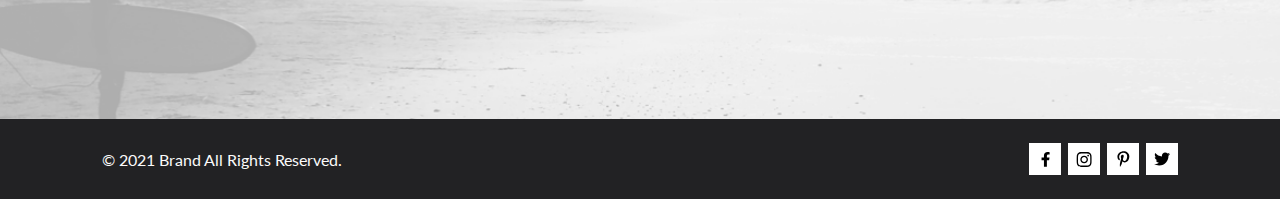
<file: product.html>
<!DOCTYPE html>
<html lang="en">

<head>
    <meta charset="UTF-8">
    <meta name="viewport" content="width=device-width, initial-scale=1.0">
    <title>Product - The Brand of Luxerous Fasion</title>
    <link href="style.css" rel="stylesheet">
    <link rel="icon" href="img/fav.ico" type="image/x-icon">
</head>

<body>
    <script>
        function toggleMenu(elemid) {
            var element = document.getElementById(elemid);
            element.classList.toggle("open")
            if (element == nav_side) {
                element = document.getElementById("nav_side_2");
                element.classList.toggle("open")
            }
        } 
    </script>

    <header>
        <div class="container">
            <div class="header_left">
                <a class="logo_icon" href="index.html">
                    <img src="img/logo.svg" alt="logo"></a>
                <a class="search_icon" href="#">
                    <img src="img/search.svg" alt="search"></a>
            </div>
            <div class="header_right">
                <a class="menu_icon" href="#" onclick="toggleMenu('nav_side')">
                    <img src="img/menu.svg" alt="menu"></a>
                <a class="profile_icon" href="registration.html">
                    <img src="img/usericon.svg" alt="profile"></a>
                <a class="cart_icon" href="cart.html">
                    <img src="img/cart.svg" alt="cart">
                    <span>55</span>
                </a>
            </div>
        </div>
    </header>

    <div class="catalog_top">
        <nav class="nav_side" id="nav_side">
            <img src="img/close.svg" alt="close" onclick="toggleMenu('nav_side')">
            <h3>MENU</h3>
            <ul>
                <li class="nav_side__category">MAN
                    <ul>
                        <li class="nav_side__subcategory">Accessories</li>
                        <li class="nav_side__subcategory">Bags</li>
                        <li class="nav_side__subcategory">Denim</li>
                        <li class="nav_side__subcategory">T-Shirts</li>
                    </ul>
                </li>
                <li class="nav_side__category">WOMAN
                    <ul>
                        <li class="nav_side__subcategory">Accessories</li>
                        <li class="nav_side__subcategory">Jackets & Coats</li>
                        <li class="nav_side__subcategory">Polos</li>
                        <li class="nav_side__subcategory">T-Shirts</li>
                        <li class="nav_side__subcategory">Shirts</li>
                    </ul>
                </li>
                <li class="nav_side__category">KIDS
                    <ul>
                        <li class="nav_side__subcategory">Accessories</li>
                        <li class="nav_side__subcategory">Jackets & Coats</li>
                        <li class="nav_side__subcategory">Polos</li>
                        <li class="nav_side__subcategory">T-Shirts</li>
                        <li class="nav_side__subcategory">Shirts</li>
                        <li class="nav_side__subcategory">Bags</li>
                    </ul>
                </li>
            </ul>
        </nav>
        <div class="banner_wrapper_dark" id="nav_side_2"></div>
        <div class="container">
            <h1>NEW ARRIVALS</h1>
            <div class="catalog_bread">
                <a href="index.html">HOME</a>
                <span>/</span>
                <a href="catalog.html">MEN</a>
                <span>/</span>
                <a href="catalog.html">NEW ARRIVALS</a>
            </div>
        </div>
    </div>

    <main>
        <div class="productSlider">
            <img src="img/products/wom4.png" alt="productImage" class="productImage">
            <div class="productSlider__leftArrow"></div>
            <div class="productSlider__rightArrow"></div>
        </div>

        <div class="productDescription container">
            <div class="productDescription__collection">WOMEN COLLECTION</div>
            <div class="productDescription__Line productDescription__Line_pink"></div>
            <div class="productDescription__shortDes">MOSCHINO CHEAP AND CHIC</div>
            <div class="productDescription__fullDes">Compellingly actualize fully researched processes before proactive
                outsourcing. Progressively syndicate collaborative architectures before cutting-edge services.
                Completely visualize parallel core competencies rather than exceptional portals.</div>
            <div class="productDescription__price">$561</div>
            <div class="productDescription__Line productDescription__Line_grey"></div>
            <div class="productDescription__filters">
                <div class="filter-parametr__dropdown filter-parametr__dropdown_grey">
                    <div class="filter-parametr__dropdown_wrap" onclick="toggleMenu('color_form')">
                        <span>CHOOSE COLOR</span>
                        <img src="img/catalog/arrowdown.png" alt="dropdown">
                    </div>
                    <form class="filter_form" action="#" id="color_form">
                        <label><input type="checkbox">Color 1</label>
                        <label><input type="checkbox">Color 2</label>
                        <label><input type="checkbox">Color 3</label>
                    </form>
                </div>
                <div class="filter-parametr__dropdown filter-parametr__dropdown_grey">
                    <div class="filter-parametr__dropdown_wrap" onclick="toggleMenu('size_form')">
                        <span>CHOOSE SIZE</span>
                        <img src="img/catalog/arrowdown.png" alt="dropdown">
                    </div>
                    <form class="filter_form" action="#" id="size_form">
                        <label><input type="checkbox">XS</label>
                        <label><input type="checkbox">S</label>
                        <label><input type="checkbox">M</label>
                        <label><input type="checkbox">L</label>
                    </form>
                </div>
                <div class="filter-parametr__dropdown filter-parametr__dropdown_grey">
                    <div class="filter-parametr__dropdown_wrap" onclick="toggleMenu('quantity_form')">
                        <span>QUANTITY</span>
                        <img src="img/catalog/arrowdown.png" alt="dropdown">
                    </div>
                    <form class="filter_form" action="#" id="quantity_form">
                        <label><input class="quantity_form" type="number" placeholder="1" min="1" max="999"></label>
                    </form>
                </div>
            </div>

            <a class="add-to-cart productDescription__add-to-cart">
                <img src="img/cart-pink.svg" alt="Add to cart">
                <div>Add to cart</div>
            </a>
        </div>

        <div class="featured_items_grid container">
            <div class="featured_item">
                <div class="featured_item_wrapper">
                    <img src="img/products/man1.png" alt="product">
                    <div class="featured_item_wrapper_dark">
                        <a class="add-to-cart">
                            <img src="img/cart.svg" alt="Add to cart">
                            <div>Add to cart</div>
                        </a>
                    </div>
                </div>
                <a class="product_link product_name_link" href="product.html">ELLERY X M'O CAPSULE</a>
                <a class="product_link product_description_link" href="product.html">Known for her sculptural
                    takes
                    on traditional tailoring, Australian
                    arbiter of cool Kym Ellery teams up with Moda Operandi.</a>
                <a class="product_link product_price_link" href="product.html">$54.69</a>
            </div>
            <div class="featured_item">
                <div class="featured_item_wrapper">
                    <img src="img/products/man2.png" alt="product">
                    <div class="featured_item_wrapper_dark">
                        <a class="add-to-cart">
                            <img src="img/cart.svg" alt="Add to cart">
                            <div>Add to cart</div>
                        </a>
                    </div>
                </div>
                <a class="product_link product_name_link" href="product.html">ELLERY X M'O CAPSULE</a>
                <a class="product_link product_description_link" href="product.html">Known for her sculptural
                    takes
                    on traditional tailoring, Australian
                    arbiter of cool Kym Ellery teams up with Moda Operandi.</a>
                <a class="product_link product_price_link" href="product.html">$54.69</a>
            </div>
            <div class="featured_item">
                <div class="featured_item_wrapper">
                    <img src="img/products/man3.png" alt="product">
                    <div class="featured_item_wrapper_dark">
                        <a class="add-to-cart">
                            <img src="img/cart.svg" alt="Add to cart">
                            <div>Add to cart</div>
                        </a>
                    </div>
                </div>
                <a class="product_link product_name_link" href="product.html">ELLERY X M'O CAPSULE</a>
                <a class="product_link product_description_link" href="product.html">Known for her sculptural
                    takes
                    on traditional tailoring, Australian
                    arbiter of cool Kym Ellery teams up with Moda Operandi.</a>
                <a class="product_link product_price_link" href="product.html">$54.69</a>
            </div>
        </div>
    </main>

    <footer>
        <div class="footer_top container">
            <div class="footer_top_item">
                <img src="img/delivery.svg" alt="delivery">
                <h4>Free Delivery</h4>
                <p>Worldwide delivery on all. Authorit tively morph next-generation innov tion with extensive model</p>
            </div>
            <div class="footer_top_item">
                <img src="img/sales_1.svg" alt="delivery">
                <h4>Sales & discounts</h4>
                <p>Worldwide delivery on all. Authorit tively morph next-generation innov tion with extensive model</p>
            </div>
            <div class="footer_top_item">
                <img src="img/crown_1.svg" alt="delivery">
                <h4>Quality assurance</h4>
                <p>Worldwide delivery on all. Authorit tively morph next-generation innov tion with extensive model</p>
            </div>
        </div>
        <div class="subscribe_mid">
            <div class="container subscribe_mid_wrapper">
                <div class="review">
                    <img src="img/review.png" alt="face">
                    <p>“Vestibulum quis porttitor dui! Quisque viverra nunc mi, a pulvinar purus condimentum“</p>
                </div>
                <div class="subscribe">
                    <h2>SUBSCRIBE</h2>
                    <p>FOR OUR NEWLETTER AND PROMOTION</p>
                    <form action="#">
                        <input type="email" class="subscribe_input" placeholder="Enter Your Email">
                        <button type="submit" class="subscribe_button">Subscribe</button>
                    </form>
                </div>
            </div>
        </div>
        <div class="footer_bottom">
            <div class="rights">
                <div>&copy; 2021 Brand All Rights Reserved.</div>
            </div>
            <div class="social">
                <a href="#"><img src="img/f.svg" alt="facebook"></a>
                <a href="#"><img src="img/inst.svg" alt="instagram"></a>
                <a href="#"><img src="img/pinterest.svg" alt="pinterest"></a>
                <a href="#"><img src="img/twitter.svg" alt="twitter"></a>
            </div>
        </div>
    </footer>
</body>
</file>
<file: style.css>
@import url("https://fonts.googleapis.com/css2?family=Lato:wght@400;600;700;900&display=swap");
:root {
  --menu-hight: 768px;
  --pink-color: #F16D7F;
  --light-pink-color: #F8F3F4;
  --grey-color: #9F9F9F;
  --grey-hover: rgba(58, 56, 56, 0.86);
  --dark-grey-color: #5D5D5D;
  --shadow: 0 0 10px 2px rgba(34, 60, 80, 0.2);
}

body {
  font-family: Lato, sans-serif;
  font-weight: 400;
  margin: 0 auto;
}

/*header*/
header {
  height: 74px;
  -webkit-box-sizing: border-box;
          box-sizing: border-box;
  background: #222222;
  padding: 18px 16px;
}

header .container {
  display: -webkit-box;
  display: -ms-flexbox;
  display: flex;
  -webkit-box-pack: justify;
      -ms-flex-pack: justify;
          justify-content: space-between;
  -webkit-box-align: center;
      -ms-flex-align: center;
          align-items: center;
}

.profile_icon, .cart_icon {
  display: none;
}

.search_icon {
  margin-left: 41px;
}

.container {
  max-width: 500px;
  margin: 0 auto;
}

@media (min-width: 768px) {
  .container {
    max-width: 768px;
  }
  header {
    padding: 18px 32px;
  }
  .profile_icon {
    display: initial;
    margin-left: 25px;
  }
  .cart_icon {
    display: initial;
    margin-left: 41px;
    position: relative;
  }
  .cart_icon span {
    position: absolute;
    display: inline-block;
    height: 19px;
    width: 19px;
    top: -19px;
    right: -8px;
    z-index: 2;
    background: var(--pink-color);
    border-radius: 50%;
    text-align: center;
    font-size: 12px;
    line-height: 19px;
    color: white;
  }
}

@media (min-width: 1140px) {
  .container {
    max-width: 1140px;
  }
}

/*navigation and banner*/
.banner_wrapper {
  position: relative;
  background: var(--light-pink-color);
}

.banner_wrapper_dark {
  display: none;
  width: 100%;
  height: var(--menu-hight);
  background: var(--grey-hover);
  z-index: 2;
  position: absolute;
  top: 0;
  right: 0;
}

.nav_side {
  background: white;
  display: none;
  padding: 37px 34px;
  -webkit-box-sizing: border-box;
          box-sizing: border-box;
  z-index: 3;
  width: 232px;
  min-height: var(--menu-hight);
  position: absolute;
  top: 0;
  right: 0;
}

@media (min-width: 768px) {
  .banner_wrapper {
    -webkit-box-orient: horizontal;
    -webkit-box-direction: normal;
        -ms-flex-direction: row;
            flex-direction: row;
  }
  .open {
    display: block;
  }
}

.nav_side h3 {
  font-weight: 700;
  font-size: 14px;
  line-height: 17px;
  margin-top: 0;
  margin-bottom: 24px;
}

ul {
  list-style-type: none;
  padding: 0;
}

.nav_side__category {
  font-size: 14px;
  line-height: 17px;
  color: var(--pink-color);
  margin-top: 20px;
}

.nav_side__subcategory {
  font-size: 14px;
  line-height: 17px;
  color: black;
  margin-top: 12px;
  margin-left: 22px;
}

.nav_side img {
  position: absolute;
  top: 16px;
  right: 16px;
  cursor: pointer;
}

.banner {
  display: -webkit-box;
  display: -ms-flexbox;
  display: flex;
  height: 363px;
  -webkit-box-sizing: border-box;
          box-sizing: border-box;
}

.banner_man {
  display: none;
  height: inherit;
  width: 50%;
  text-align: center;
}

.banner_man_img {
  height: inherit;
}

.banner_text_img {
  display: block;
  width: 75vw;
}

.banner_text {
  display: -webkit-box;
  display: -ms-flexbox;
  display: flex;
  -webkit-box-pack: center;
      -ms-flex-pack: center;
          justify-content: center;
  -webkit-box-align: center;
      -ms-flex-align: center;
          align-items: center;
  height: inherit;
  width: 100%;
}

@media (min-width: 768px) {
  .banner_man {
    display: block;
    height: inherit;
    width: 50%;
    text-align: center;
  }
  .banner_text {
    -webkit-box-pack: start;
        -ms-flex-pack: start;
            justify-content: flex-start;
    width: 50%;
  }
  .banner_text_img {
    width: 311px;
    margin-left: 39px;
  }
}

@media (min-width: 1140px) {
  .banner {
    height: 768px;
  }
  .banner_text_img {
    width: 405px;
    margin-left: 68px;
  }
}

/*footer*/
footer {
  display: -webkit-box;
  display: -ms-flexbox;
  display: flex;
  -webkit-box-orient: vertical;
  -webkit-box-direction: normal;
      -ms-flex-direction: column;
          flex-direction: column;
  margin-top: 95px;
  -webkit-box-sizing: border-box;
          box-sizing: border-box;
  background: #222224;
}

.footer_top {
  display: -ms-grid;
  display: grid;
  grid-gap: 30px;
  -webkit-box-pack: center;
      -ms-flex-pack: center;
          justify-content: center;
  padding-top: 48px;
  padding-bottom: 48px;
}

.footer_top_item {
  display: -webkit-box;
  display: -ms-flexbox;
  display: flex;
  -webkit-box-orient: vertical;
  -webkit-box-direction: normal;
      -ms-flex-direction: column;
          flex-direction: column;
  -webkit-box-pack: center;
      -ms-flex-pack: center;
          justify-content: center;
  -webkit-box-align: center;
      -ms-flex-align: center;
          align-items: center;
  max-width: 360px;
  -webkit-box-sizing: border-box;
          box-sizing: border-box;
}

.footer_top_item img {
  width: 40px;
}

.footer_top_item h4 {
  font-size: 19.96px;
  line-height: 24px;
  color: #FBFBFB;
  margin-top: 25px;
  margin-bottom: 14px;
}

.footer_top_item p {
  font-size: 14px;
  line-height: 17px;
  text-align: center;
  color: #FBFBFB;
}

@media (min-width: 768px) {
  footer {
    margin-top: 65px;
  }
}

@media (min-width: 1140px) {
  footer {
    margin-top: 95px;
  }
  .footer_top {
    padding-top: 100px;
    padding-bottom: 100px;
    -ms-grid-columns: (360px)[3];
        grid-template-columns: repeat(3, 360px);
  }
  .footer_top_item {
    max-width: 360px;
  }
}

.subscribe_mid {
  background-image: url(img/subscribe.png);
  background-position: center;
  background-size: cover;
}

.subscribe_mid_wrapper {
  display: -webkit-box;
  display: -ms-flexbox;
  display: flex;
  -webkit-box-orient: vertical;
  -webkit-box-direction: normal;
      -ms-flex-direction: column;
          flex-direction: column;
  -webkit-box-align: center;
      -ms-flex-align: center;
          align-items: center;
  -webkit-box-pack: center;
      -ms-flex-pack: center;
          justify-content: center;
  padding-bottom: 100px;
}

.review, .subscribe {
  max-width: 360px;
  display: -webkit-box;
  display: -ms-flexbox;
  display: flex;
  -webkit-box-orient: vertical;
  -webkit-box-direction: normal;
      -ms-flex-direction: column;
          flex-direction: column;
  -webkit-box-pack: center;
      -ms-flex-pack: center;
          justify-content: center;
  -webkit-box-align: center;
      -ms-flex-align: center;
          align-items: center;
  margin-top: 54px;
}

.review img {
  width: 96px;
  margin-bottom: 30px;
}

.review p {
  font-size: 20px;
  line-height: 24px;
  text-align: center;
  color: #222224;
  margin: 0 auto;
}

.subscribe h2 {
  font-weight: 700;
  font-size: 24px;
  line-height: 36px;
  margin: 0 auto;
}

.subscribe p {
  font-weight: 700;
  font-size: 14px;
  line-height: 21px;
  margin: 0 auto 22px;
}

.subscribe_input {
  height: 46px;
  width: 260px;
  border-bottom-left-radius: 23px;
  border-top-left-radius: 23px;
  font-size: 14px;
  line-height: 17px;
  color: #222224;
  -webkit-box-sizing: border-box;
          box-sizing: border-box;
  padding: 6px 21px;
  margin: 0;
  border: none;
}

.subscribe_button {
  margin: 0;
  height: 46px;
  width: 95px;
  border-bottom-right-radius: 23px;
  border-top-right-radius: 23px;
  background: var(--pink-color);
  border: none;
  font-size: 14px;
  line-height: 17px;
  color: #FFFFFF;
  cursor: pointer;
}

@media (min-width: 1140px) {
  .subscribe_mid_wrapper {
    -webkit-box-orient: horizontal;
    -webkit-box-direction: normal;
        -ms-flex-direction: row;
            flex-direction: row;
    -ms-flex-pack: distribute;
        justify-content: space-around;
    padding-top: 86px;
    padding-bottom: 150px;
  }
}

.footer_bottom {
  display: -webkit-box;
  display: -ms-flexbox;
  display: flex;
  -webkit-box-orient: vertical;
  -webkit-box-direction: reverse;
      -ms-flex-direction: column-reverse;
          flex-direction: column-reverse;
  -webkit-box-align: center;
      -ms-flex-align: center;
          align-items: center;
  padding-top: 24px;
  padding-bottom: 24px;
  margin: 0 auto;
}

.rights div {
  font-size: 16px;
  line-height: 19px;
  color: #FBFBFB;
}

.rights {
  display: -webkit-box;
  display: -ms-flexbox;
  display: flex;
  -webkit-box-pack: start;
      -ms-flex-pack: start;
          justify-content: flex-start;
  margin-bottom: 9px;
}

.social {
  display: -ms-grid;
  display: grid;
  -ms-grid-columns: (1fr)[4];
      grid-template-columns: repeat(4, 1fr);
  grid-gap: 7px;
}

.social a {
  width: 32px;
  height: 32px;
  background: #FFFFFF;
  display: -webkit-box;
  display: -ms-flexbox;
  display: flex;
  -webkit-box-pack: center;
      -ms-flex-pack: center;
          justify-content: center;
  -webkit-box-align: center;
      -ms-flex-align: center;
          align-items: center;
  margin-top: 43px;
  margin-bottom: 40px;
}

.social a:focus {
  outline: none;
}

.social a:hover {
  background: var(--pink-color);
}

@media (min-width: 768px) {
  .footer_bottom {
    -webkit-box-orient: horizontal;
    -webkit-box-direction: normal;
        -ms-flex-direction: row;
            flex-direction: row;
    -webkit-box-pack: justify;
        -ms-flex-pack: justify;
            justify-content: space-between;
    width: 768px;
    padding: 24px 32px;
    -webkit-box-sizing: border-box;
            box-sizing: border-box;
  }
  .social a {
    margin-top: 0;
    margin-bottom: 0;
  }
  .rights {
    margin-bottom: 0;
  }
}

@media (min-width: 1140px) {
  .footer_bottom {
    width: 1140px;
  }
}

/*navigation catalog*/
.nav_catalog {
  display: -ms-grid;
  display: grid;
  grid-gap: 32px;
  margin: 64px 16px;
}

.nav_catalog_item {
  text-align: center;
  display: -webkit-box;
  display: -ms-flexbox;
  display: flex;
  -webkit-box-orient: vertical;
  -webkit-box-direction: normal;
      -ms-flex-direction: column;
          flex-direction: column;
  -webkit-box-pack: center;
      -ms-flex-pack: center;
          justify-content: center;
  text-decoration: none;
}

.for_women, .for_men, .for_kids {
  background-size: cover;
  background-position: center;
  min-height: 247px;
  min-width: 232px;
}

.for_women {
  background-image: url(img/forwomen.png);
}

.for_men {
  background-image: url(img/formen.png);
}

.for_kids {
  background-image: url(img/forkids.png);
}

.for_accesories {
  background-image: url(img/foraccesories.png);
  background-size: cover;
  background-position: center;
  min-height: 111px;
}

.for_women:hover {
  background-image: url(img/forwomen_br.png);
}

.for_men:hover {
  background-image: url(img/formen_br.png);
}

.for_kids:hover {
  background-image: url(img/forkids_br.png);
}

.for_accesories:hover {
  background-image: url(img/foraccesories_br.png);
}

.nav_catalog_item h4 {
  margin: 0 auto;
  font-size: 16px;
  line-height: 19px;
  color: white;
}

.nav_catalog_item h3 {
  margin: 0 auto;
  font-size: 24px;
  line-height: 28px;
  font-weight: 700;
  color: var(--pink-color);
}

@media (min-width: 768px) {
  .nav_catalog {
    grid-gap: 19px;
    margin: 20px 16px;
    -ms-grid-columns: (1fr)[3];
        grid-template-columns: repeat(3, 1fr);
  }
  .for_accesories {
    height: 116px;
    -ms-grid-column: 1;
        grid-column-start: 1;
    grid-column-end: -1;
  }
}

@media (min-width: 1140px) {
  .nav_catalog {
    grid-gap: 30px;
    margin: 64px 0;
    -ms-grid-columns: (1fr)[3];
        grid-template-columns: repeat(3, 1fr);
  }
  .for_accesories {
    min-height: 180px;
    -ms-grid-column: 1;
        grid-column-start: 1;
    grid-column-end: -1;
  }
  .for_women, .for_men, .for_kids {
    min-height: 260px;
  }
}

/*featured items*/
.featured {
  display: -webkit-box;
  display: -ms-flexbox;
  display: flex;
  -webkit-box-orient: vertical;
  -webkit-box-direction: normal;
      -ms-flex-direction: column;
          flex-direction: column;
  -webkit-box-align: center;
      -ms-flex-align: center;
          align-items: center;
  text-align: center;
}

.featured h2 {
  margin: 0 auto;
  font-size: 30px;
  line-height: 36px;
}

.featured p {
  margin: 3px auto 64px;
  font-size: 14px;
  line-height: 17px;
  color: var(--grey-color);
}

.featured_items_grid {
  display: -ms-grid;
  display: grid;
  grid-gap: 16px;
  -webkit-box-pack: center;
      -ms-flex-pack: center;
          justify-content: center;
}

.featured_item {
  display: -webkit-box;
  display: -ms-flexbox;
  display: flex;
  -webkit-box-orient: vertical;
  -webkit-box-direction: normal;
      -ms-flex-direction: column;
          flex-direction: column;
  max-width: 360px;
  height: 580px;
  text-align: left;
}

.featured_item_wrapper {
  width: 100%;
  position: relative;
  height: 420px;
}

.featured_item_wrapper img {
  width: 100%;
}

.featured_item_wrapper_dark {
  position: absolute;
  top: 0;
  left: 0;
  width: 360px;
  height: 100%;
  background: var(--grey-hover);
  display: none;
  -webkit-box-pack: center;
      -ms-flex-pack: center;
          justify-content: center;
  -webkit-box-align: center;
      -ms-flex-align: center;
          align-items: center;
}

.add-to-cart {
  background: none;
  display: -webkit-box;
  display: -ms-flexbox;
  display: flex;
  -webkit-box-pack: center;
      -ms-flex-pack: center;
          justify-content: center;
  -webkit-box-align: center;
      -ms-flex-align: center;
          align-items: center;
  border: 2px solid white;
  padding: 11px 14px;
  cursor: pointer;
  text-decoration: none;
  color: white;
}

.add-to-cart:focus {
  outline: none;
}

.featured_item:hover .featured_item_wrapper_dark {
  display: -webkit-box;
  display: -ms-flexbox;
  display: flex;
}

.add-to-cart div {
  font-size: 14px;
  line-height: 17px;
}

.add-to-cart img {
  width: 26px;
  margin-right: 11px;
}

.product_link {
  text-decoration: none;
  color: black;
  margin-left: 18px;
  margin-right: 18px;
}

.product_name_link {
  font-size: 13px;
  line-height: 16px;
  margin-top: 24px;
}

.product_description_link {
  font-size: 14px;
  line-height: 17px;
  color: var(--dark-grey-color);
  margin-top: 12px;
}

.product_price_link {
  font-size: 16px;
  line-height: 19px;
  color: var(--pink-color);
  margin-top: 18px;
  margin-bottom: 20px;
}

@media (min-width: 768px) {
  .featured {
    margin-top: 154px;
  }
  .featured p {
    margin: 3px auto 73px;
  }
  .featured_items_grid {
    -ms-grid-columns: (360px)[2];
        grid-template-columns: repeat(2, 360px);
  }
}

@media (min-width: 1140px) {
  .featured {
    margin-top: 96px;
  }
  .featured p {
    margin: 6px auto 48px;
  }
  .featured_items_grid {
    -ms-grid-columns: (360px)[3];
        grid-template-columns: repeat(3, 360px);
    grid-gap: 30px;
  }
}

.to_catalog {
  background: none;
  border: 2px solid var(--pink-color);
  padding: 14px 38px;
  cursor: pointer;
  font-size: 16px;
  line-height: 19px;
  color: var(--pink-color);
  margin-top: 48px;
  text-decoration: none;
}

.to_catalog:focus {
  outline: none;
}

.to_catalog:hover {
  background: var(--pink-color);
  color: white;
}

/*catalog page*/
.catalog_top {
  background: var(--light-pink-color);
  height: 148px;
  position: relative;
  display: -webkit-box;
  display: -ms-flexbox;
  display: flex;
  -webkit-box-align: center;
      -ms-flex-align: center;
          align-items: center;
  -webkit-box-pack: center;
      -ms-flex-pack: center;
          justify-content: center;
}

.catalog_top .container {
  display: -webkit-box;
  display: -ms-flexbox;
  display: flex;
  -webkit-box-orient: vertical;
  -webkit-box-direction: normal;
      -ms-flex-direction: column;
          flex-direction: column;
  -webkit-box-align: center;
      -ms-flex-align: center;
          align-items: center;
  text-align: center;
  height: inherit;
}

.catalog_top h1 {
  font-size: 24px;
  line-height: 29px;
  color: var(--pink-color);
  margin-top: 24px;
  margin-bottom: 32px;
}

.catalog_top a, .catalog_top span {
  font-size: 14px;
  line-height: 17px;
  color: var(--dark-grey-color);
  text-decoration: none;
}

.catalog_top span {
  margin: 0 3px;
}

.catalog_top a:last-of-type {
  font-weight: 700;
  color: var(--pink-color);
}

@media (min-width: 768px) {
  .catalog_top .container {
    -webkit-box-orient: horizontal;
    -webkit-box-direction: normal;
        -ms-flex-direction: row;
            flex-direction: row;
    -webkit-box-pack: justify;
        -ms-flex-pack: justify;
            justify-content: space-between;
    width: 768px;
    padding: 0 16px;
  }
}

@media (min-width: 1140px) {
  .catalog_top .container {
    width: 1140px;
  }
}

/*filter block*/
.filter_menu, .filter_category {
  display: -webkit-box;
  display: -ms-flexbox;
  display: flex;
  -webkit-box-pack: justify;
      -ms-flex-pack: justify;
          justify-content: space-between;
  -webkit-box-align: center;
      -ms-flex-align: center;
          align-items: center;
}

.filter_menu {
  padding: 24px 8px;
}

.filter_category {
  cursor: pointer;
  position: relative;
}

.filter_category img {
  width: 37px;
  height: 25px;
}

.filter_btn {
  display: -webkit-box;
  display: -ms-flexbox;
  display: flex;
  -webkit-box-align: center;
      -ms-flex-align: center;
          align-items: center;
}

.filter_category span {
  font-weight: 600;
  font-size: 14px;
  line-height: 17px;
  display: none;
  margin-right: 11px;
}

.filter-parametr {
  display: -ms-grid;
  display: grid;
  -webkit-box-align: center;
      -ms-flex-align: center;
          align-items: center;
  -ms-grid-columns: auto auto auto;
      grid-template-columns: auto auto auto;
  grid-gap: 25px;
}

.filter-parametr span {
  font-size: 14px;
  line-height: 17px;
  color: var(--dark-grey-color);
  margin-right: 9px;
}

.filter-parametr img {
  width: 10px;
  height: 5px;
}

.catalog_main {
  margin-top: 0;
}

@media (min-width: 768px) {
  .filter_category span {
    display: block;
  }
  .filter_category img {
    width: 15px;
    height: 10px;
  }
  .filter_menu {
    padding: 24px 16px;
  }
}

@media (min-width: 1140px) {
  .filter_menu {
    -webkit-box-pack: start;
        -ms-flex-pack: start;
            justify-content: flex-start;
    padding: 60px 0;
  }
  .filter_category {
    margin-right: 320px;
  }
}

.filter_category_list {
  position: absolute;
  left: 0;
  top: 0;
  z-index: 1;
  background: white;
  width: 360px;
  padding: 0 17px 17px;
  -webkit-box-sizing: border-box;
          box-sizing: border-box;
  display: none;
  -webkit-box-shadow: var(--shadow);
          box-shadow: var(--shadow);
}

.filter_category_list .list_top {
  margin-top: 24px;
  padding: 11px 11px;
  border-left: var(--pink-color) 5px solid;
  border-bottom: 1px solid #EBEBEB;
  display: block;
  font-size: 14px;
  line-height: 17px;
  color: var(--dark-grey-color);
  z-index: 4;
}

.filter_category_list .list_sub {
  font-size: 14px;
  line-height: 17px;
  color: var(--dark-grey-color);
  margin-left: 12px;
  margin-top: 11px;
}

.filter_category_list .list_sub:hover {
  text-decoration: underline;
}

.filter_category_list .list_top:hover {
  color: var(--pink-color);
}

.sublist {
  display: none;
}

.filter_active {
  color: var(--pink-color);
  width: 360px;
  margin-top: 13px;
}

.filter-parametr label {
  display: block;
}

.filter-parametr label input {
  margin-right: 9px;
}

.filter_form {
  position: absolute;
  font-size: 14px;
  line-height: 16px;
  color: var(--dark-grey-color);
  padding: 9px 9px;
  z-index: 1;
  background-color: white;
  -webkit-box-shadow: var(--shadow);
          box-shadow: var(--shadow);
  right: 0;
  top: 27px;
  width: 70px;
  display: none;
}

.filter-parametr__dropdown {
  position: relative;
  cursor: pointer;
}

.pagination_wrapper {
  width: 100%;
  display: -webkit-box;
  display: -ms-flexbox;
  display: flex;
  -webkit-box-pack: center;
      -ms-flex-pack: center;
          justify-content: center;
}

.pagination {
  display: -webkit-box;
  display: -ms-flexbox;
  display: flex;
  -webkit-box-pack: justify;
      -ms-flex-pack: justify;
          justify-content: space-between;
  -webkit-box-align: center;
      -ms-flex-align: center;
          align-items: center;
  width: 282px;
  padding: 14px 15px;
  border: 1px solid #EBEBEB;
  color: #EBEBEB;
  font-size: 16px;
  line-height: 20px;
  border-radius: 3px;
}

.pagination a {
  color: #EBEBEB;
  text-decoration: none;
}

.pagination a:hover {
  color: var(--pink-color);
}

.productSlider {
  height: 624px;
  width: 100%;
  position: relative;
  display: -webkit-box;
  display: -ms-flexbox;
  display: flex;
  -webkit-box-align: center;
      -ms-flex-align: center;
          align-items: center;
  background-color: #F7F7F7;
  padding-top: 85px;
  padding-bottom: 85px;
}

.productImage {
  margin: 0 auto;
  display: block;
  -o-object-fit: contain;
     object-fit: contain;
  width: 90vw;
}

.productSlider__leftArrow, .productSlider__rightArrow {
  background-color: rgba(42, 42, 42, 0.15);
  height: 47px;
  width: 47px;
  position: absolute;
  cursor: pointer;
  background-position: center center;
  background-repeat: no-repeat;
  background-size: auto 20px;
  top: calc(50% - 23px);
  background-image: url(img/catalog/next.svg);
}

.productSlider__leftArrow {
  -webkit-transform: scale(-1, 1);
          transform: scale(-1, 1);
  left: 0;
}

.productSlider__rightArrow {
  right: 0;
}

.productSlider__leftArrow:hover, .productSlider__rightArrow:hover {
  background-image: url(img/catalog/next_pink.svg);
}

@media (min-width: 768px) {
  .productSlider {
    padding-top: 30px;
    padding-bottom: 30px;
  }
  .productImage {
    width: auto;
    height: 100%;
  }
}

@media (min-width: 1140px) {
  .productSlider {
    height: 776px;
  }
}

.productDescription {
  display: -webkit-box;
  display: -ms-flexbox;
  display: flex;
  -webkit-box-orient: vertical;
  -webkit-box-direction: normal;
      -ms-flex-direction: column;
          flex-direction: column;
  -webkit-box-align: center;
      -ms-flex-align: center;
          align-items: center;
  padding-bottom: 65px;
  padding-top: 65px;
  text-align: center;
  border: 1px solid #EAEAEA;
  margin-bottom: 120px;
}

.productDescription__add-to-cart {
  color: var(--pink-color);
  border: var(--pink-color) 2px solid;
  padding: 11px 23px;
  margin-top: 48px;
}

.productDescription__add-to-cart img {
  margin-right: 22px;
}

.productDescription__Line_grey {
  border-top: 1px solid #EAEAEA;
  width: 50%;
  margin-top: 65px;
}

.productDescription__Line_pink {
  border-top: 3px solid var(--pink-color);
  width: 63px;
  margin-top: 12px;
}

.productDescription__collection, .productDescription__shortDes, .productDescription__fullDes, .productDescription__price {
  max-width: 360px;
}

.productDescription__collection {
  font-size: 14px;
  line-height: 17px;
  color: var(--pink-color);
}

.productDescription__shortDes {
  font-size: 18px;
  line-height: 22px;
  color: var(--dark-grey-color);
  margin-top: 12px;
}

.productDescription__fullDes {
  font-size: 14px;
  line-height: 20px;
  color: var(--dark-grey-color);
  margin-top: 30px;
}

.productDescription__price {
  font-size: 24px;
  line-height: 31px;
  color: var(--pink-color);
  margin-top: 30px;
}

.productDescription__filters {
  display: -webkit-box;
  display: -ms-flexbox;
  display: flex;
  width: 360px;
  -webkit-box-pack: space-evenly;
      -ms-flex-pack: space-evenly;
          justify-content: space-evenly;
  margin-top: 81px;
}

.filter-parametr__dropdown_grey {
  color: var(--grey-color);
}

.filter-parametr__dropdown_grey span {
  margin-right: 10px;
  font-size: 10px;
  line-height: 12px;
}

.quantity_form:focus {
  outline: none;
}

.quantity_form {
  width: 90%;
}

@media (min-width: 768px) {
  .productDescription__filters {
    display: -webkit-box;
    display: -ms-flexbox;
    display: flex;
    width: auto;
    -webkit-box-pack: center;
        -ms-flex-pack: center;
            justify-content: center;
  }
  .filter-parametr__dropdown_grey span {
    margin-right: 22px;
    font-size: 14px;
    line-height: 16px;
  }
  .filter-parametr__dropdown_grey {
    margin-right: 22px;
  }
  .filter-parametr__dropdown_grey:last-child {
    margin-right: 0;
  }
  .productDescription__collection, .productDescription__shortDes, .productDescription__fullDes, .productDescription__price {
    max-width: 555px;
  }
}

.open {
  display: block;
}

.catalog_top__header_center {
  display: -webkit-box;
  display: -ms-flexbox;
  display: flex;
  -webkit-box-pack: center;
      -ms-flex-pack: center;
          justify-content: center;
  -webkit-box-align: center;
      -ms-flex-align: center;
          align-items: center;
}

.mainCart {
  margin-bottom: 96px;
}

.cart, .productsInCart, .shippingAndTotal, .shippingForm, .total {
  display: -webkit-box;
  display: -ms-flexbox;
  display: flex;
  -webkit-box-orient: vertical;
  -webkit-box-direction: normal;
      -ms-flex-direction: column;
          flex-direction: column;
  -webkit-box-align: center;
      -ms-flex-align: center;
          align-items: center;
  width: 360px;
  margin: 0 auto;
}

.productsInCart__item {
  display: -webkit-box;
  display: -ms-flexbox;
  display: flex;
  -webkit-box-pack: start;
      -ms-flex-pack: start;
          justify-content: flex-start;
  width: 360px;
  -webkit-box-shadow: var(--shadow);
          box-shadow: var(--shadow);
  margin-top: 32px;
}

.productsInCart__item:first-child {
  margin-top: 39px;
}

.productsInCart__item:last-child {
  margin-bottom: 30px;
}

.productsInCart__prodImg {
  max-width: 144px;
}

.productsInCart__prodImg img {
  -o-object-fit: contain;
     object-fit: contain;
  width: 100%;
}

.productsInCart__prodDescription {
  text-align: left;
  font-size: 14px;
  line-height: 17px;
  color: var(--grey-hover);
  margin-left: 17px;
}

.productsInCart__prodDescription h3 {
  font-size: 16px;
  line-height: 19px;
  color: black;
  margin: 13px auto 26px;
}

.productsInCart__prodDescription p, .productsInCart__prodDescription div {
  margin: 0 auto 4px;
}

.productsInCart__prodDescription input {
  display: inline;
}

.productsInCart__prodDescription_pink {
  color: var(--pink-color);
}

.productsInCart__closeBtn {
  justify-self: flex-end;
  margin: 13px 17px;
  width: 10px;
  height: 10px;
  cursor: pointer;
}

.cart__buttons {
  display: -webkit-box;
  display: -ms-flexbox;
  display: flex;
  -webkit-box-pack: justify;
      -ms-flex-pack: justify;
          justify-content: space-between;
  width: 360px;
}

.cart__buttons button {
  background: none;
  border: 1px solid var(--dark-grey-color);
  padding: 10px;
  cursor: pointer;
  text-decoration: none;
  color: var(--dark-grey-color);
  width: 174px;
  text-align: center;
  font-size: 12px;
  line-height: 14px;
  -webkit-box-sizing: border-box;
          box-sizing: border-box;
}

.cart__buttons button:focus {
  outline: none;
}

.cart__buttons button:first-child {
  margin-right: 10px;
}

.cart__buttons button:hover {
  border: 1px solid var(--pink-color);
  color: var(--pink-color);
}

.shippingAndTotal {
  margin-top: 48px;
}

.shippingForm {
  -webkit-box-align: start;
      -ms-flex-align: start;
          align-items: flex-start;
}

.shippingForm p {
  font-size: 16px;
  line-height: 19px;
  color: var(--grey-hover);
}

.shippingForm input {
  display: block;
  width: 100%;
  height: 45px;
  color: var(--dark-grey-color);
  border: 1px solid var(--dark-grey-color);
  margin-top: 20px;
  font-size: 13px;
  line-height: 16px;
  padding: 12px 16px;
  overflow: hidden;
  -webkit-box-sizing: border-box;
          box-sizing: border-box;
}

.shippingForm button {
  background: none;
  border: 1px solid var(--dark-grey-color);
  padding: 10px;
  cursor: pointer;
  text-decoration: none;
  color: var(--dark-grey-color);
  text-align: center;
  font-size: 12px;
  line-height: 14px;
  -webkit-box-sizing: border-box;
          box-sizing: border-box;
  margin-top: 23px;
  -ms-flex-item-align: start;
      align-self: flex-start;
}

.shippingForm button:focus {
  outline: none;
}

.shippingForm button:hover {
  border: 1px solid var(--pink-color);
  color: var(--pink-color);
}

.total {
  background-color: #F5F3F3;
  padding: 34px;
  -webkit-box-sizing: border-box;
          box-sizing: border-box;
  -webkit-box-align: end;
      -ms-flex-align: end;
          align-items: flex-end;
  margin-top: 48px;
}

.total div:first-child {
  font-size: 11px;
  line-height: 13px;
  color: var(--dark-grey-color);
  margin-bottom: 12px;
}

.total div:last-child {
  font-size: 16px;
  line-height: 19px;
  color: var(--grey-hover);
}

.total button {
  background: var(--pink-color);
  border: 1px solid var(--pink-color);
  padding: 15px 41px;
  cursor: pointer;
  text-decoration: none;
  color: white;
  text-align: center;
  font-size: 12px;
  line-height: 14px;
  -webkit-box-sizing: border-box;
          box-sizing: border-box;
  margin-top: 23px;
  width: 273px;
  height: 50px;
  -ms-flex-item-align: center;
      -ms-grid-row-align: center;
      align-self: center;
}

.total button:focus {
  outline: none;
}

.total button:hover {
  background: none;
  color: var(--pink-color);
}

@media (min-width: 768px) {
  .cart {
    width: 100%;
  }
  .productsInCart {
    width: 100%;
    padding: 0 16px;
    -webkit-box-sizing: border-box;
            box-sizing: border-box;
  }
  .productsInCart__item {
    width: 100%;
    margin-top: 40px;
  }
  .productsInCart__item:first-child {
    margin-top: 59px;
  }
  .productsInCart__item:last-child {
    margin-bottom: 62px;
  }
  .productsInCart__prodImg {
    max-width: 262px;
  }
  .productsInCart__prodDescription {
    font-size: 22px;
    line-height: 26px;
    margin-left: 31px;
    -webkit-box-flex: 1;
        -ms-flex-positive: 1;
            flex-grow: 1;
  }
  .productsInCart__prodDescription h3 {
    font-size: 24px;
    line-height: 29px;
    margin: 22px auto 42px;
  }
  .productsInCart__prodDescription p, .productsInCart__prodDescription div {
    margin: 0 auto 6px;
  }
  .productsInCart__closeBtn {
    margin: 22px 24px;
    width: 18px;
    height: 18px;
  }
  .cart__buttons {
    -webkit-box-pack: center;
        -ms-flex-pack: center;
            justify-content: center;
    width: 100%;
  }
  .cart__buttons button {
    padding: 16px 38px;
    width: 234px;
    font-size: 14px;
    line-height: 17px;
  }
  .cart__buttons button:first-child {
    margin-right: 49px;
  }
  .shippingAndTotal {
    margin-top: 64px;
    -webkit-box-orient: horizontal;
    -webkit-box-direction: normal;
        -ms-flex-direction: row;
            flex-direction: row;
    width: 100%;
    -webkit-box-align: center;
        -ms-flex-align: center;
            align-items: center;
    -webkit-box-pack: justify;
        -ms-flex-pack: justify;
            justify-content: space-between;
  }
  .shippingForm {
    margin-left: 16px;
    margin-right: 15px;
  }
  .shippingForm input {
    margin-top: 21px;
  }
  .total {
    margin: 0 16px 0 0;
  }
  .mainCart {
    margin-bottom: 128px;
  }
}

@media (min-width: 1140px) {
  .mainCart {
    display: -webkit-box;
    display: -ms-flexbox;
    display: flex;
    -webkit-box-pack: justify;
        -ms-flex-pack: justify;
            justify-content: space-between;
    margin-top: 96px;
  }
  .shippingAndTotal {
    margin-top: 0;
    -webkit-box-orient: vertical;
    -webkit-box-direction: normal;
        -ms-flex-direction: column;
            flex-direction: column;
    width: auto;
    -webkit-box-align: center;
        -ms-flex-align: center;
            align-items: center;
    -webkit-box-pack: start;
        -ms-flex-pack: start;
            justify-content: flex-start;
    margin-left: 128px;
  }
  .shippingForm {
    margin-left: 0;
    margin-right: 0;
  }
  .total {
    margin: 57px 0;
  }
  .mainCart {
    margin-bottom: 128px;
  }
  .productsInCart {
    padding: 0;
  }
  .productsInCart__item {
    margin-top: 40px;
  }
  .productsInCart__item:first-child {
    margin-top: 0;
  }
  .productsInCart__item:last-child {
    margin-bottom: 72px;
  }
  .cart__buttons {
    -webkit-box-pack: justify;
        -ms-flex-pack: justify;
            justify-content: space-between;
    width: 100%;
  }
  .cart__buttons button:first-child {
    margin-right: 0;
  }
}

.regMain {
  display: -webkit-box;
  display: -ms-flexbox;
  display: flex;
  -webkit-box-orient: vertical;
  -webkit-box-direction: normal;
      -ms-flex-direction: column;
          flex-direction: column;
  -webkit-box-align: center;
      -ms-flex-align: center;
          align-items: center;
  -webkit-box-pack: start;
      -ms-flex-pack: start;
          justify-content: flex-start;
  margin-top: 40px;
  color: var(--grey-hover);
}

@media (min-width: 768px) {
  .regMain {
    -webkit-box-orient: horizontal;
    -webkit-box-direction: normal;
        -ms-flex-direction: row;
            flex-direction: row;
    -webkit-box-pack: justify;
        -ms-flex-pack: justify;
            justify-content: space-between;
    -webkit-box-align: start;
        -ms-flex-align: start;
            align-items: flex-start;
    padding-left: 15px;
    padding-right: 15px;
    width: 100%;
    -webkit-box-sizing: border-box;
            box-sizing: border-box;
  }
}

@media (min-width: 1140px) {
  .regMain {
    padding-left: 0;
    padding-right: 0;
    margin-top: 64px;
  }
}

.regForm {
  width: 360px;
  display: -webkit-box;
  display: -ms-flexbox;
  display: flex;
  -webkit-box-orient: vertical;
  -webkit-box-direction: normal;
      -ms-flex-direction: column;
          flex-direction: column;
}

.regForm__headings {
  font-size: 16px;
  line-height: 19px;
}

.regForm__text {
  width: 360px;
  -webkit-box-sizing: border-box;
          box-sizing: border-box;
  padding: 12px 17px;
  font-size: 13px;
  line-height: 16px;
  border: 1px solid var(--dark-grey-color);
  margin-top: 20px;
}

.regForm__text:focus {
  outline: none;
}

.regForm__hint {
  font-size: 13px;
  line-height: 16px;
  margin-top: 15px;
  color: var(--grey-color);
}

.regForm__gender {
  display: -webkit-box;
  display: -ms-flexbox;
  display: flex;
  width: 100%;
  margin-top: 31px;
  margin-bottom: 33px;
}

.regForm__gender label {
  display: -webkit-box;
  display: -ms-flexbox;
  display: flex;
}

.regForm__gender label:not(:first-child) {
  margin-left: 20px;
}

.regForm__gender span {
  margin: 0 auto 0 10px;
}

.regForm button {
  background: var(--pink-color);
  border: 1px solid var(--pink-color);
  padding: 16px 29px;
  margin-top: 39px;
  cursor: pointer;
  text-decoration: none;
  color: white;
  text-align: center;
  font-size: 14px;
  line-height: 17px;
  -webkit-box-sizing: border-box;
          box-sizing: border-box;
  display: block;
  width: 170px;
}

.regForm button:focus {
  outline: none;
}

.regForm button:hover {
  color: var(--pink-color);
  background: white;
}

.regForm button i {
  margin-left: 20px;
}

.perks {
  width: 360px;
  margin-top: 40px;
  font-size: 16px;
  line-height: 19px;
}

@media (min-width: 768px) {
  .perks {
    width: auto;
    -webkit-box-flex: 1;
        -ms-flex-positive: 1;
            flex-grow: 1;
    margin-top: 0;
    margin-left: 22px;
  }
}

@media (min-width: 1140px) {
  .perks {
    margin-left: 128px;
    font-size: 24px;
    line-height: 29px;
  }
}

.perks__text {
  margin-top: 32px;
}

.perks__check li {
  margin-top: 16px;
}

.perks__check i {
  margin-right: 23px;
}
/*# sourceMappingURL=style.css.map */
</file>
